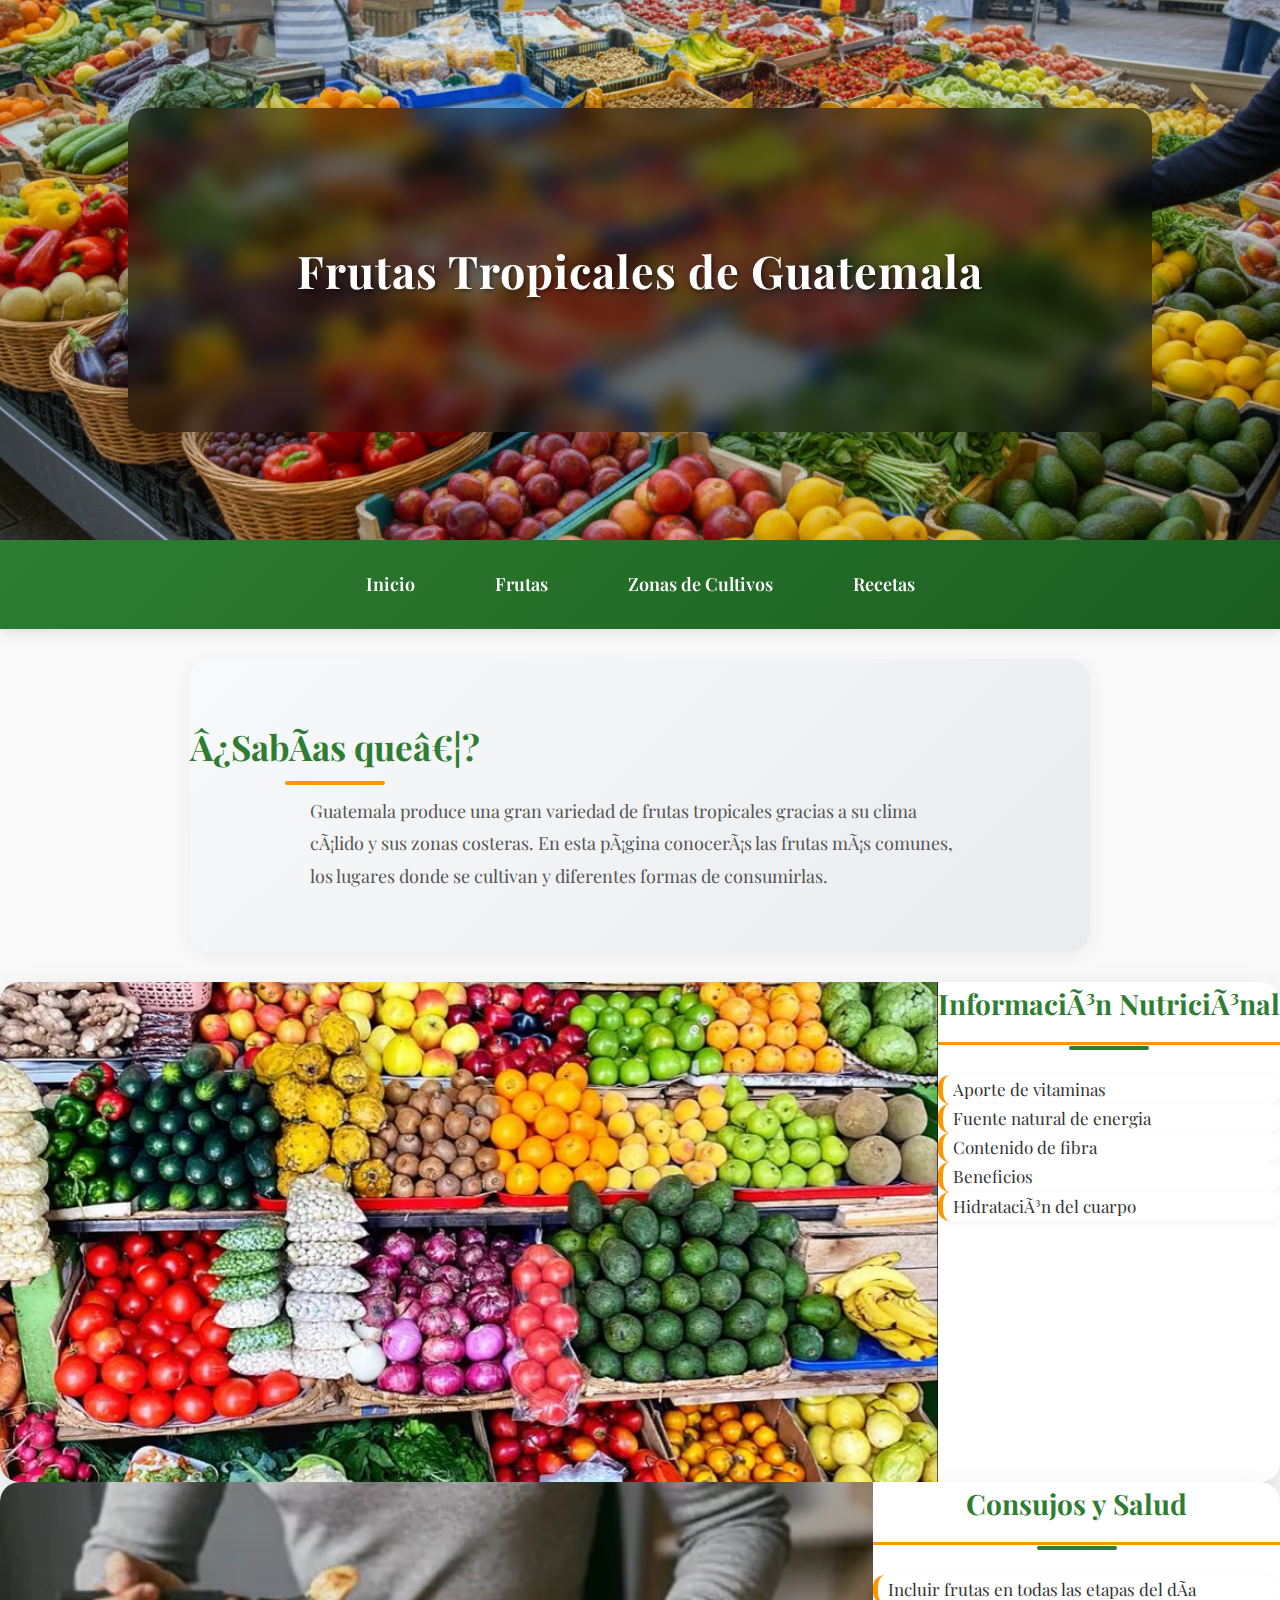
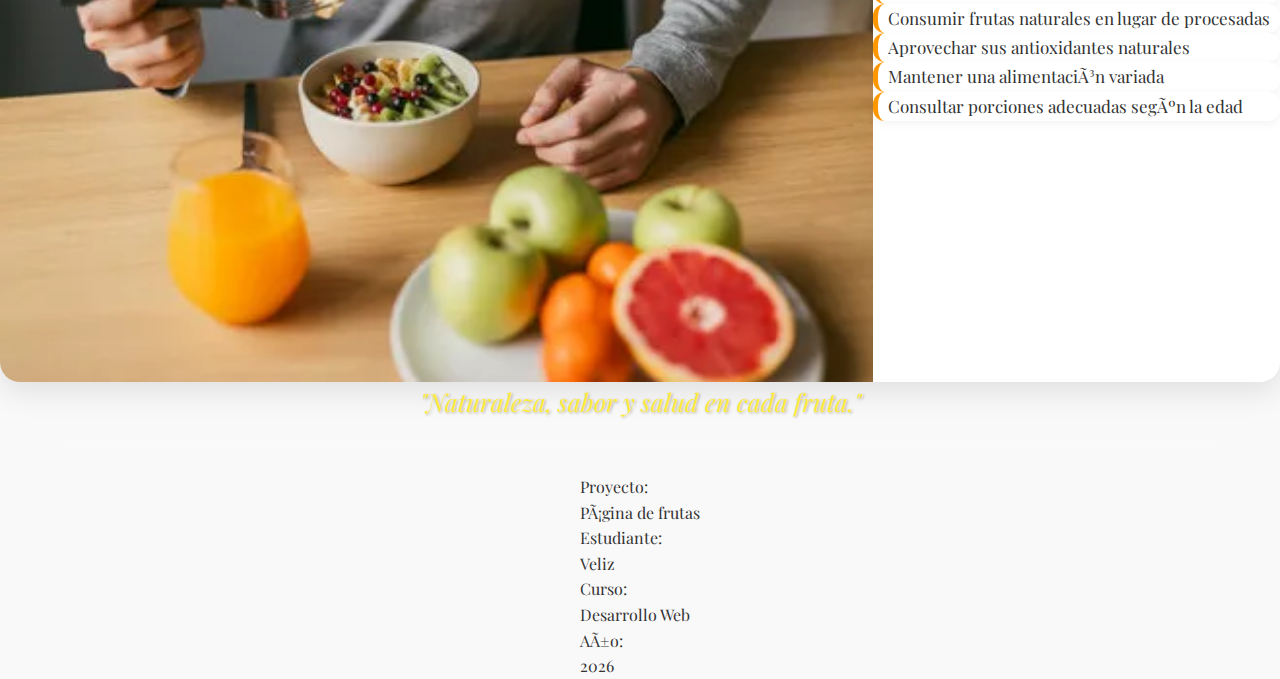
<file: index.html>
<!DOCTYPE html>
<html>
    <head>
        <meta charset="UFT-8">
        <meta name="viewport" content="width=device-width, initial-scale.0">
        <link rel="stylesheet" href="css/normalize.css">
        <link rel="preconnect" href="https://fonts.googleapis.com">
        <link rel="preconnect" href="https://fonts.gstatic.com" crossorigin>
        <link href="https://fonts.googleapis.com/css2?family=Playfair+Display:ital,wght@0,400..900;1,400..900&display=swap" rel="stylesheet">
        <title>Web Frutas</title>
        <link rel="stylesheet" href="css/style.css">
    </head>
    <body>
        <header>
            <img src="img/fondo.png" alt="Fondo presentación" class="fondo-header">
            <div class="nombre-titulo">
                <h1 class="nombre-sitio">Frutas Tropicales de Guatemala</h1>
            </div>
        </header>

        <div class="contenedor-navegacion">
            <nav class="navegacion-principal contenedor">
                <a class="enlace-menu" href="index.html">Inicio</a>
                <a class="enlace-menu" href="Frutas.html">Frutas</a>
                <a class="enlace-menu" href="ZonaCultivos.html">Zonas de Cultivos</a> 
                <a class="enlace-menu" href="Recetas.html">Recetas</a>
            </nav>
        </div>

        <div class="contenedor-contenido">
            <h2 class="text-center">¿Sabías que…?</h2>
            <p class="text-informacion">Guatemala produce una gran variedad de frutas tropicales gracias a su clima cálido y sus zonas costeras. En esta página conocerás las frutas más comunes, los lugares donde se cultivan y diferentes formas de consumirlas.</p>
        </div>

        <!-- bloques de información -->
        <div class"contenedor-guias">

            <!-- Primer Blque -->
            <div class="contenedor-primer-bloque">
                <img src="img/fondoInf1.png" alt="Fondo de primer bloque"class="img-inf-1">
                <div class"content-text-right">
                    <h3 class="titulo-inf-nutri">Información Nutriciónal</h3>
                    <ul class="lista-viñetas">

                        <li class="item-nutricional">Aporte de vitaminas</li>
                        <li class="item-nutricional">Fuente natural de energia</li>
                        <li class="item-nutricional">Contenido de fibra</li>
                        <li class="item-nutricional">Beneficios</li>
                        <li class="item-nutricional">Hidratación del cuarpo</li>
                    </ul>
                </div>
            </div>

            <!-- Segundo Bloque -->
            <div class="contenedor-primer-bloque">
                <img src="img/fondoInf2.png" alt="Fondo de segundo bloque"class="img-inf-2">
                <div class"content-text-right">
                    <h3 class="titulo-inf-nutri">Consujos y Salud</h3>
                    <ul class="lista-viñetas">

                        <li class="item-nutricional">Incluir frutas en todas las etapas del día</li>
                        <li class="item-nutricional">Consumir frutas naturales en lugar de procesadas</li>
                        <li class="item-nutricional">Aprovechar sus antioxidantes naturales</li>
                        <li class="item-nutricional">Mantener una alimentación variada</li>
                        <li class="item-nutricional">Consultar porciones adecuadas según la edad</li>
                    </ul>
                </div>
            </div>

        </div>

        <footer class="site-fotter">
            <div class="contenedor-footer">
                <p class="slogan">"Naturaleza, sabor y salud en cada fruta."</p>

                <dl class="lista-fotter">
                    <dt>Proyecto:</dt>
                    <dd>Página de frutas</dd>

                    <dt>Estudiante:</dt>
                    <dd>Veliz</dd>

                    <dt>Curso:</dt>
                    <dd>Desarrollo Web</dd>

                    <dt>Año:</dt>
                    <dd>2026</dd>
                </dl>
            </div>
        </footer>
    </body>
</html>
</file>
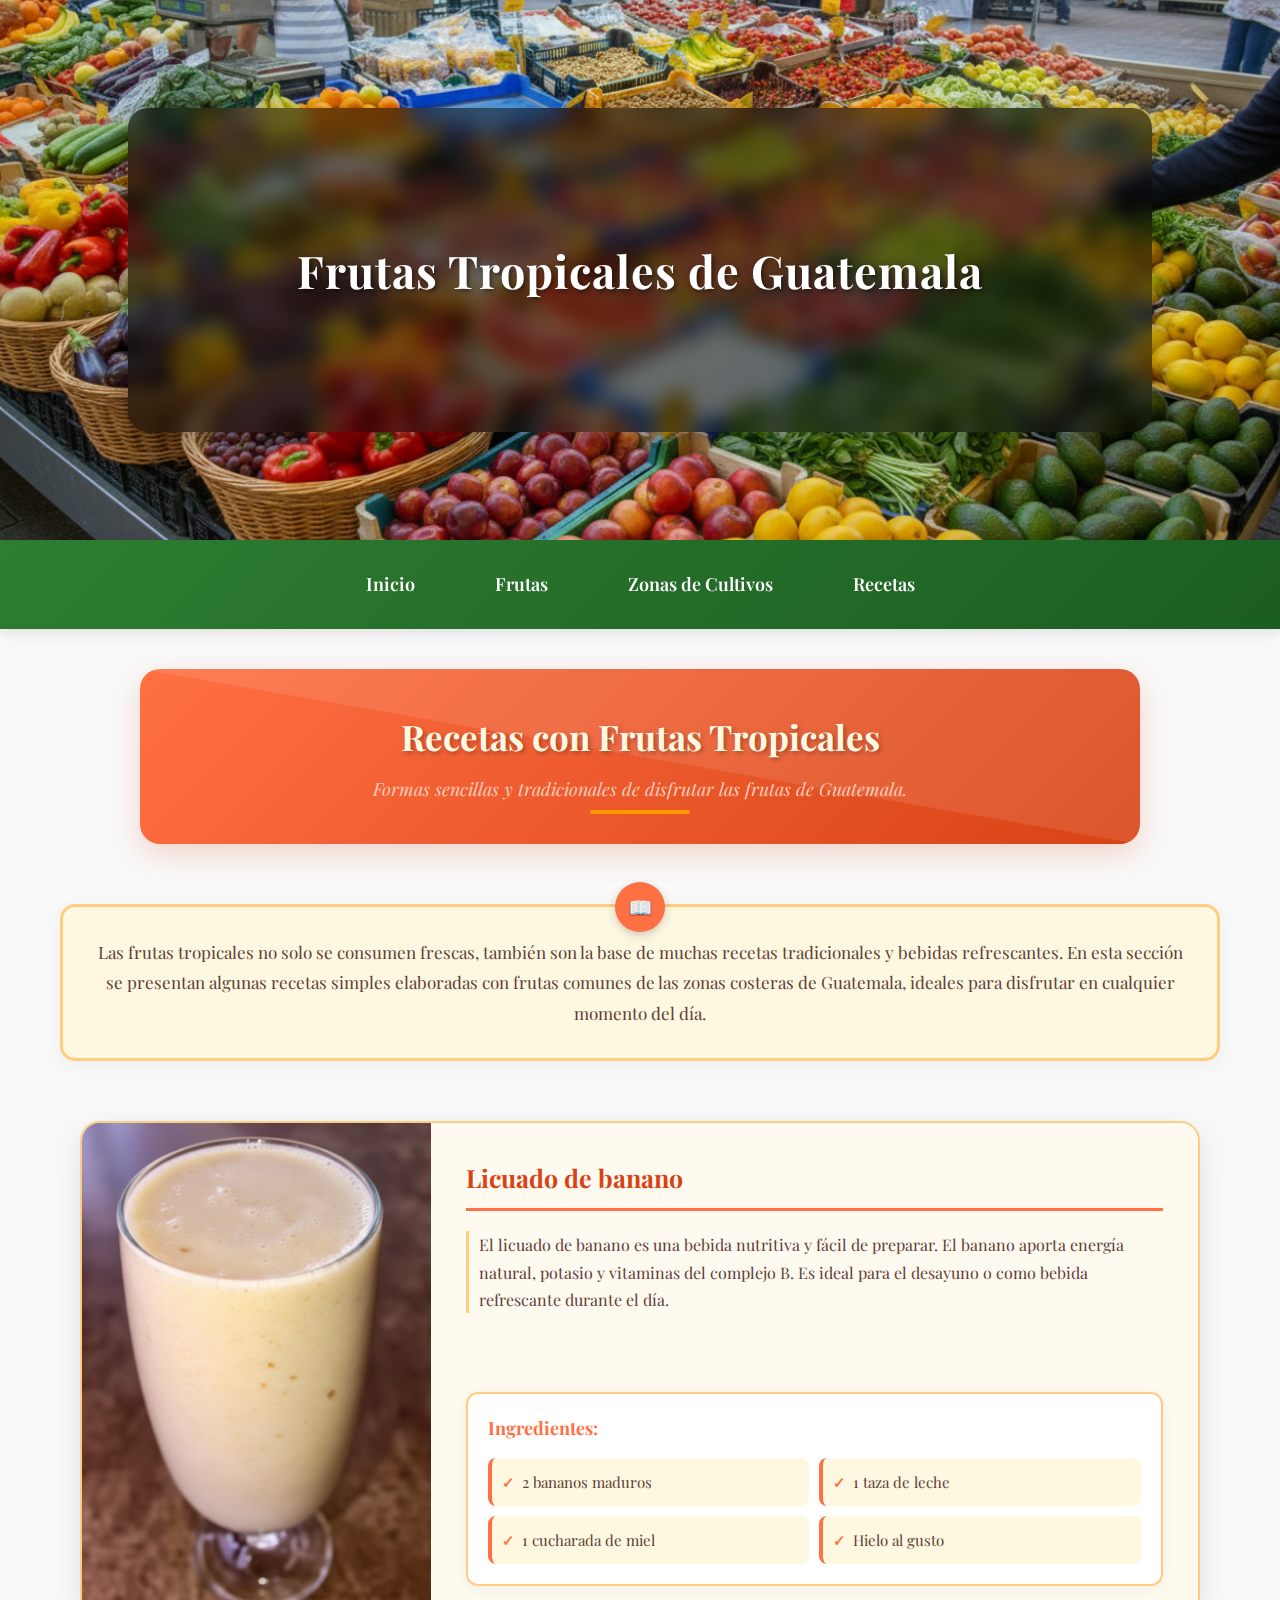
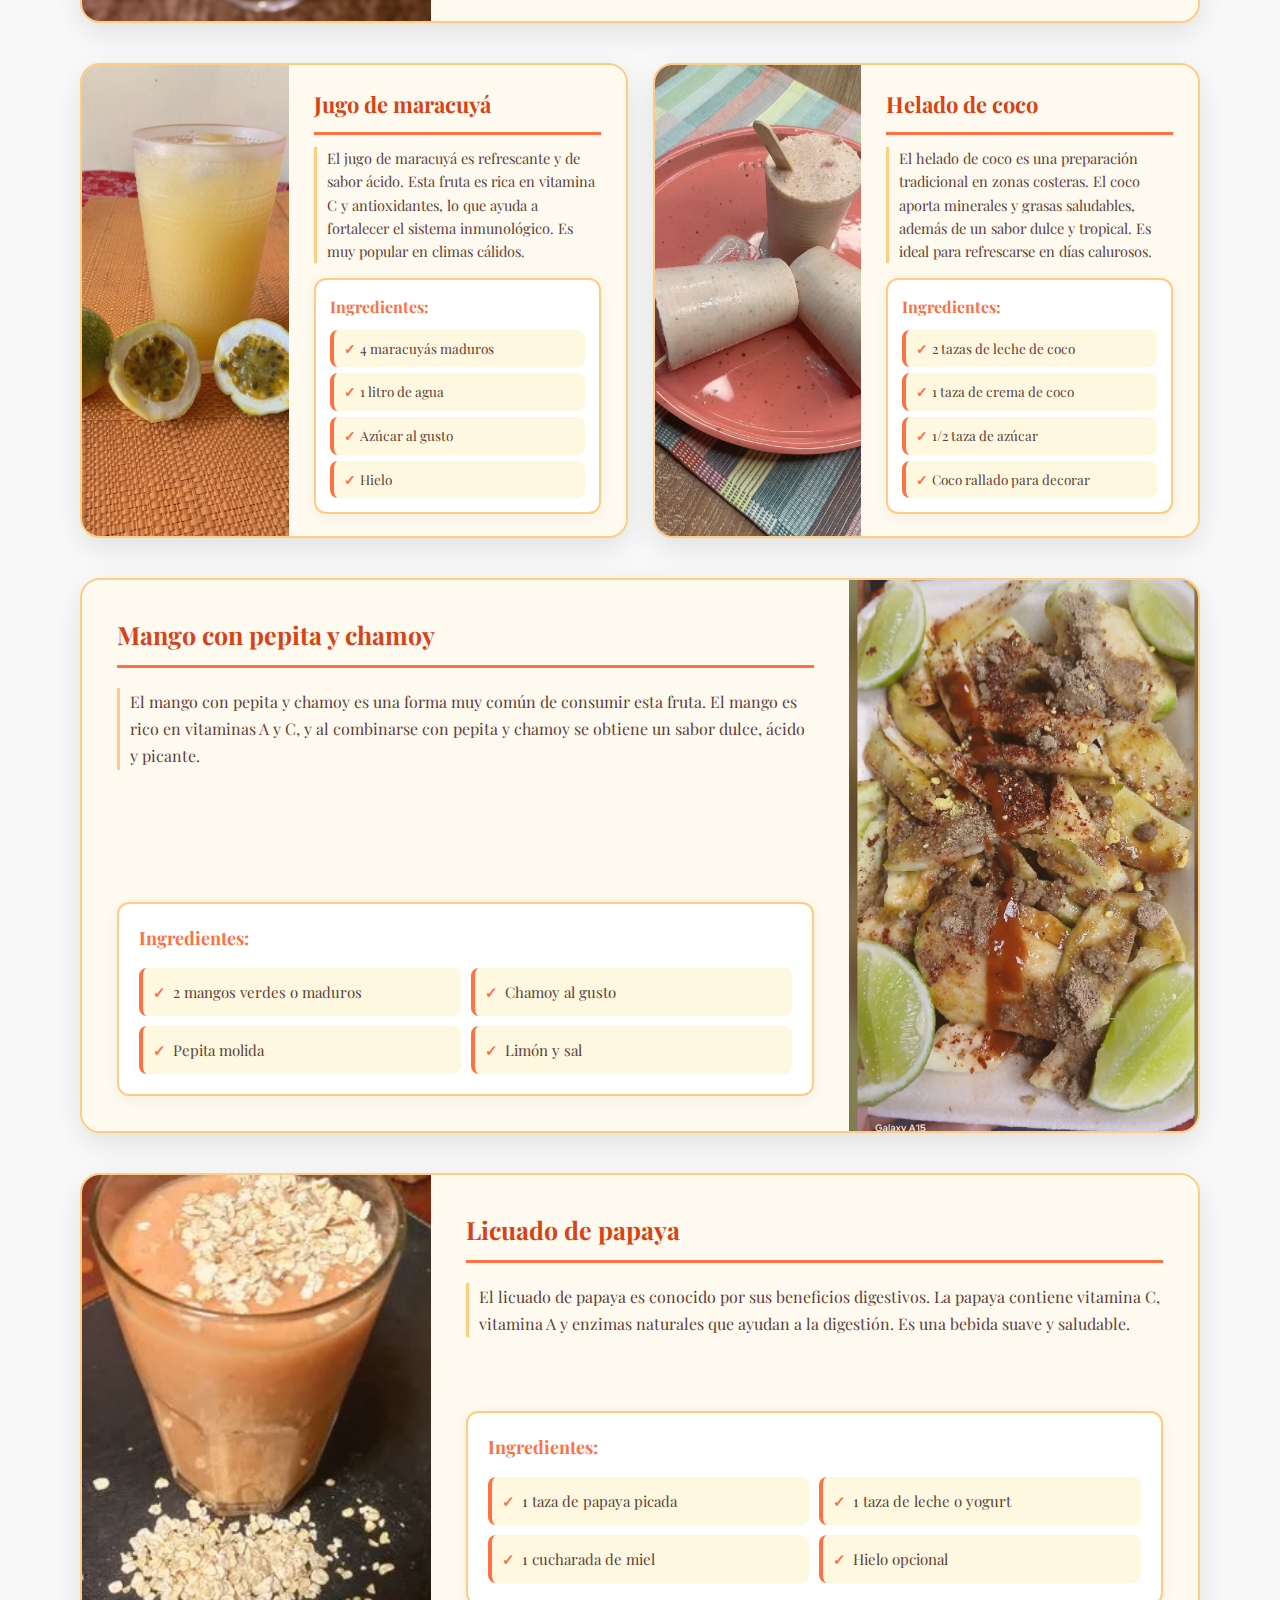
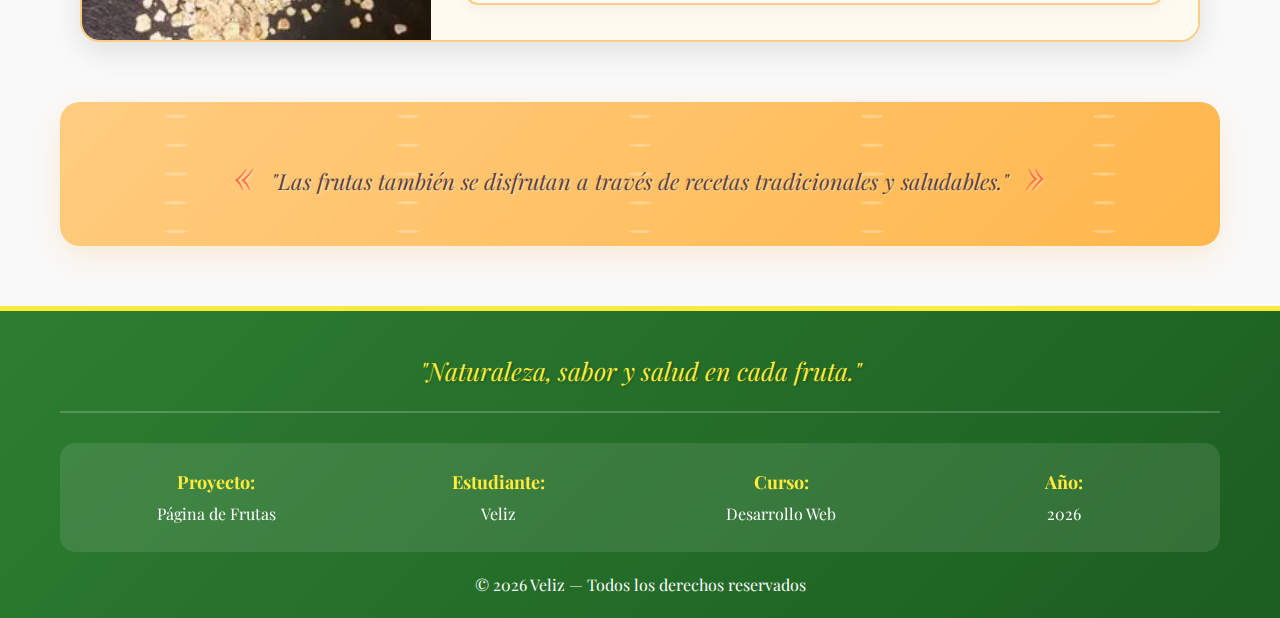
<file: frutas/Frutas.html>
<!DOCTYPE html>
<html lang="es">
<head>
    <meta charset="UTF-8">
    <meta name="viewport" content="width=device-width, initial-scale=1.0">
    <link rel="stylesheet" href="../css/normalize.css">
    <link rel="preconnect" href="https://fonts.googleapis.com">
    <link rel="preconnect" href="https://fonts.gstatic.com" crossorigin>
    <link href="https://fonts.googleapis.com/css2?family=Playfair+Display:ital,wght@0,400..900;1,400..900&display=swap" rel="stylesheet">
    <title>Frutas Tropicales - Recetas</title>
    <link rel="stylesheet" href="../css/style.css">
</head>
<body>
    <!-- Header -->
    <header>
        <img src="../img/fondo.png" alt="Fondo presentación frutas tropicales" class="fondo-header">
        <div class="nombre-titulo">
            <h1 class="nombre-sitio">Frutas Tropicales de Guatemala</h1>
        </div>
    </header>

    <!-- Overlay para menú móvil -->
    <div id="overlay-menu" class="overlay-menu" aria-hidden="true"></div>
    <!-- Navegación -->
    <div class="contenedor-navegacion">
        <button class="btn-menu" id="btn-menu" type="button" aria-label="Abrir menú de navegación">
            <span></span>
            <span></span>
            <span></span>
        </button>
        <nav class="navegacion-principal contenedor">
            <a class="enlace-menu" href="../index.html">Inicio</a>
            <a class="enlace-menu" href="../frutas/Frutas.html">Frutas</a>
            <a class="enlace-menu" href="../zonas/ZonaCultivos.html">Zonas de Cultivos</a> 
            <a class="enlace-menu" href="Recetas.html">Recetas</a>
        </nav>
    </div>

    <!-- Contenido Principal -->
    <main class="contenedor">
        
        <!-- Encabezado Sección Recetas -->
        <section class="encabezado-recetas">
            <h2 class="titulo-seccion">Recetas con Frutas Tropicales</h2>
            <p class="subtitulo-seccion">Formas sencillas y tradicionales de disfrutar las frutas de Guatemala.</p>
        </section>

        <!-- Contenido introductorio -->
        <section class="intro-recetas">
            <p>Las frutas tropicales no solo se consumen frescas, también son la base de muchas recetas tradicionales y bebidas refrescantes. En esta sección se presentan algunas recetas simples elaboradas con frutas comunes de las zonas costeras de Guatemala, ideales para disfrutar en cualquier momento del día.</p>
        </section>

        <!-- Lista de Recetas -->
        <section class="lista-recetas">
            
            <!-- Receta 1: Licuado de banano -->
            <article class="receta-item">
                <div class="receta-imagen">
                    <img src="../img/receta-banano.png" alt="Licuado de banano" class="img-receta">
                </div>
                <div class="receta-contenido">
                    <h3 class="receta-titulo">Licuado de banano</h3>
                    <div class="receta-descripcion">
                        <p>El licuado de banano es una bebida nutritiva y fácil de preparar. El banano aporta energía natural, potasio y vitaminas del complejo B. Es ideal para el desayuno o como bebida refrescante durante el día.</p>
                    </div>
                    <div class="receta-ingredientes">
                        <h4>Ingredientes:</h4>
                        <ul>
                            <li>2 bananos maduros</li>
                            <li>1 taza de leche</li>
                            <li>1 cucharada de miel</li>
                            <li>Hielo al gusto</li>
                        </ul>
                    </div>
                </div>
            </article>

            <!-- Mosaico: Receta 2 (izquierda) y Receta 3 (derecha) -->
            <div class="recetas-mosaico">
                <!-- Receta 2: Jugo de maracuyá -->
                <article class="receta-item receta-mosaico-item">
                    <div class="receta-imagen">
                        <img src="../img/receta-maracuya.png" alt="Jugo de maracuyá" class="img-receta">
                    </div>
                    <div class="receta-contenido">
                        <h3 class="receta-titulo">Jugo de maracuyá</h3>
                        <div class="receta-descripcion">
                            <p>El jugo de maracuyá es refrescante y de sabor ácido. Esta fruta es rica en vitamina C y antioxidantes, lo que ayuda a fortalecer el sistema inmunológico. Es muy popular en climas cálidos.</p>
                        </div>
                        <div class="receta-ingredientes">
                            <h4>Ingredientes:</h4>
                            <ul>
                                <li>4 maracuyás maduros</li>
                                <li>1 litro de agua</li>
                                <li>Azúcar al gusto</li>
                                <li>Hielo</li>
                            </ul>
                        </div>
                    </div>
                </article>
                <!-- Receta 3: Helado de coco -->
                <article class="receta-item receta-mosaico-item">
                    <div class="receta-imagen">
                        <img src="../img/receta-coco.png" alt="Helado de coco" class="img-receta">
                    </div>
                    <div class="receta-contenido">
                        <h3 class="receta-titulo">Helado de coco</h3>
                        <div class="receta-descripcion">
                            <p>El helado de coco es una preparación tradicional en zonas costeras. El coco aporta minerales y grasas saludables, además de un sabor dulce y tropical. Es ideal para refrescarse en días calurosos.</p>
                        </div>
                        <div class="receta-ingredientes">
                            <h4>Ingredientes:</h4>
                            <ul>
                                <li>2 tazas de leche de coco</li>
                                <li>1 taza de crema de coco</li>
                                <li>1/2 taza de azúcar</li>
                                <li>Coco rallado para decorar</li>
                            </ul>
                        </div>
                    </div>
                </article>
            </div>

            <!-- Receta 4: Mango con pepita y chamoy - imagen a la derecha -->
            <article class="receta-item receta-imagen-derecha">
                <div class="receta-imagen">
                    <img src="../img/receta-mango.png" alt="Mango con pepita y chamoy" class="img-receta">
                </div>
                <div class="receta-contenido">
                    <h3 class="receta-titulo">Mango con pepita y chamoy</h3>
                    <div class="receta-descripcion">
                        <p>El mango con pepita y chamoy es una forma muy común de consumir esta fruta. El mango es rico en vitaminas A y C, y al combinarse con pepita y chamoy se obtiene un sabor dulce, ácido y picante.</p>
                    </div>
                    <div class="receta-ingredientes">
                        <h4>Ingredientes:</h4>
                        <ul>
                            <li>2 mangos verdes o maduros</li>
                            <li>Chamoy al gusto</li>
                            <li>Pepita molida</li>
                            <li>Limón y sal</li>
                        </ul>
                    </div>
                </div>
            </article>

            <!-- Receta 5: Licuado de papaya -->
            <article class="receta-item">
                <div class="receta-imagen">
                    <img src="../img/receta-papaya.png" alt="Licuado de papaya" class="img-receta">
                </div>
                <div class="receta-contenido">
                    <h3 class="receta-titulo">Licuado de papaya</h3>
                    <div class="receta-descripcion">
                        <p>El licuado de papaya es conocido por sus beneficios digestivos. La papaya contiene vitamina C, vitamina A y enzimas naturales que ayudan a la digestión. Es una bebida suave y saludable.</p>
                    </div>
                    <div class="receta-ingredientes">
                        <h4>Ingredientes:</h4>
                        <ul>
                            <li>1 taza de papaya picada</li>
                            <li>1 taza de leche o yogurt</li>
                            <li>1 cucharada de miel</li>
                            <li>Hielo opcional</li>
                        </ul>
                    </div>
                </div>
            </article>

        </section>

        <!-- Frase final -->
        <section class="frase-recetas">
            <blockquote>
                "Las frutas también se disfrutan a través de recetas tradicionales y saludables."
            </blockquote>
        </section>

    </main>

    <!-- Footer -->
    <footer class="site-footer">
        <div class="contenedor-footer">
            <p class="slogan">"Naturaleza, sabor y salud en cada fruta."</p>
            
            <dl class="lista-footer">
                <dt>Proyecto:</dt>
                <dd>Página de Frutas</dd>
                
                <dt>Estudiante:</dt>
                <dd>Veliz</dd>
                
                <dt>Curso:</dt>
                <dd>Desarrollo Web</dd>
                
                <dt>Año:</dt>
                <dd>2026</dd>
            </dl>
            
            <p class="copyright">© 2026 Veliz — Todos los derechos reservados</p>
        </div>
    </footer>

    <script src="../js/navigation.js"></script>
</body>
</html>
</file>
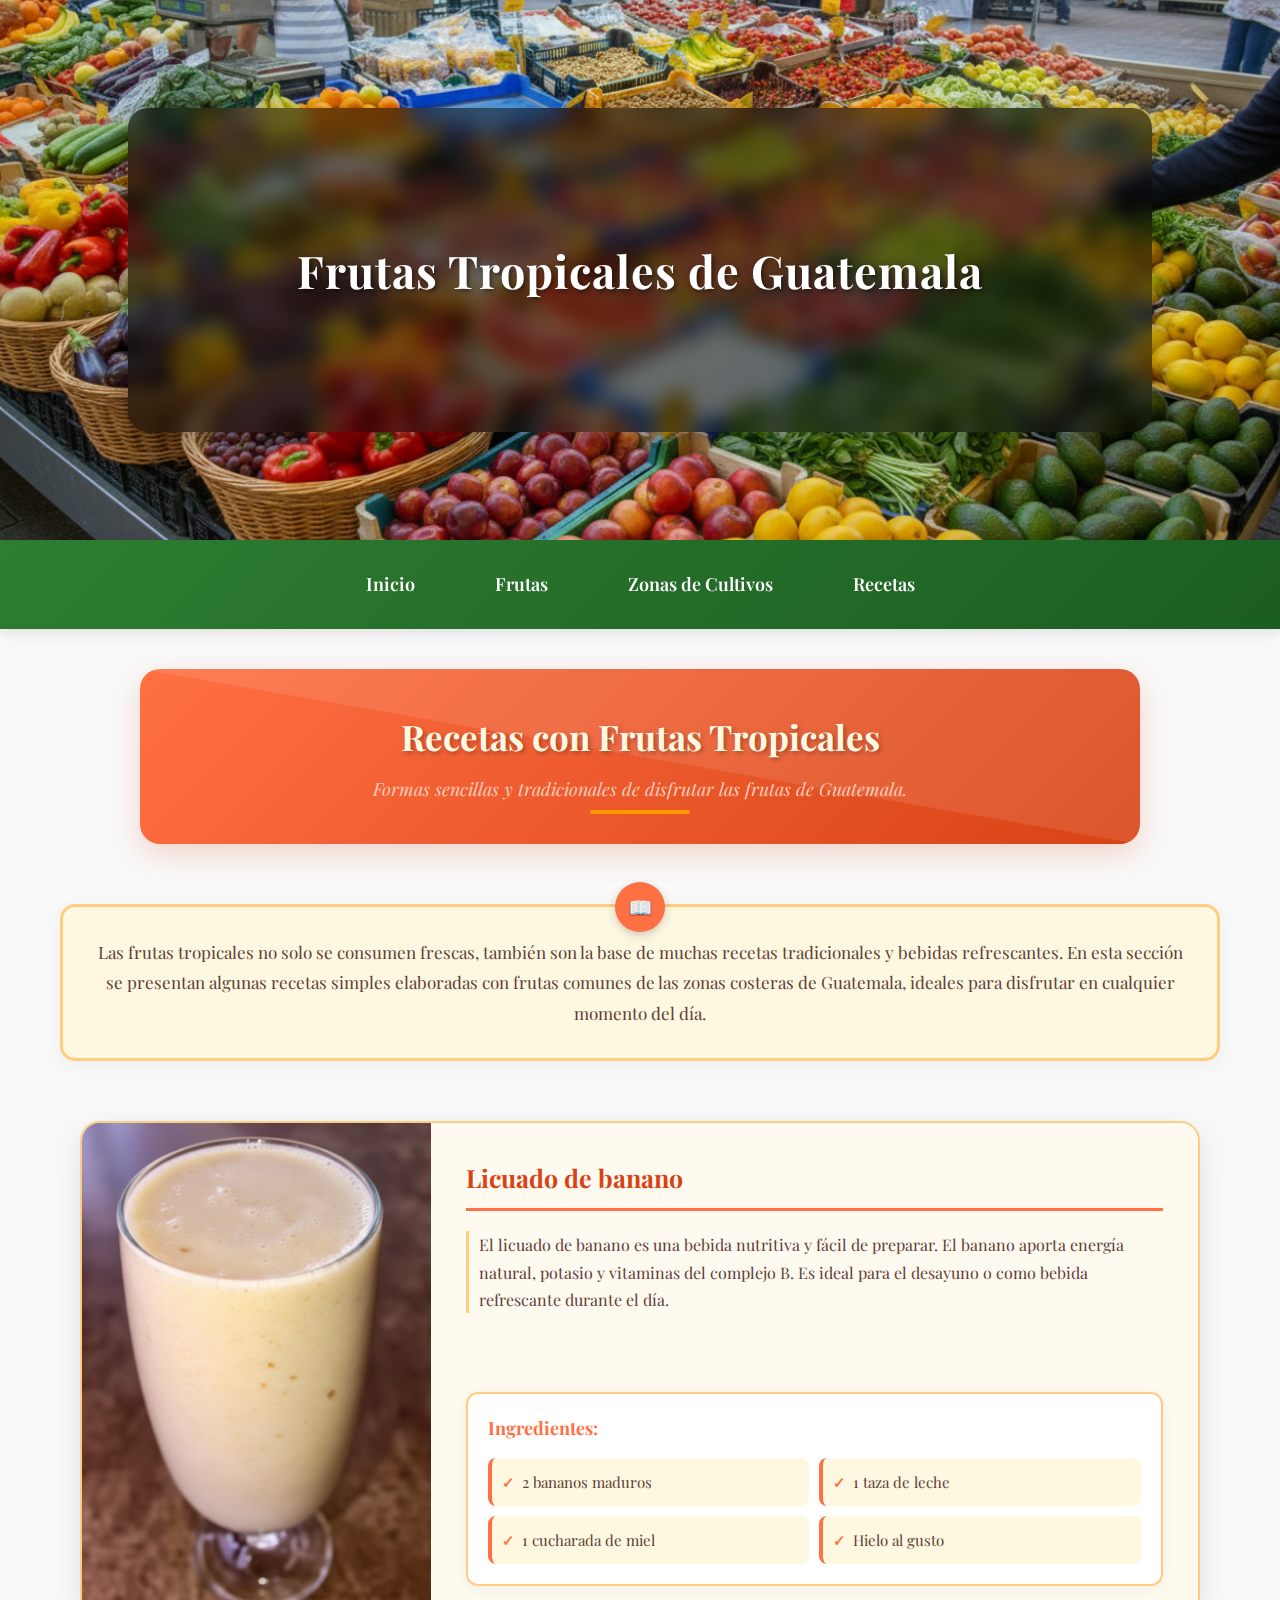
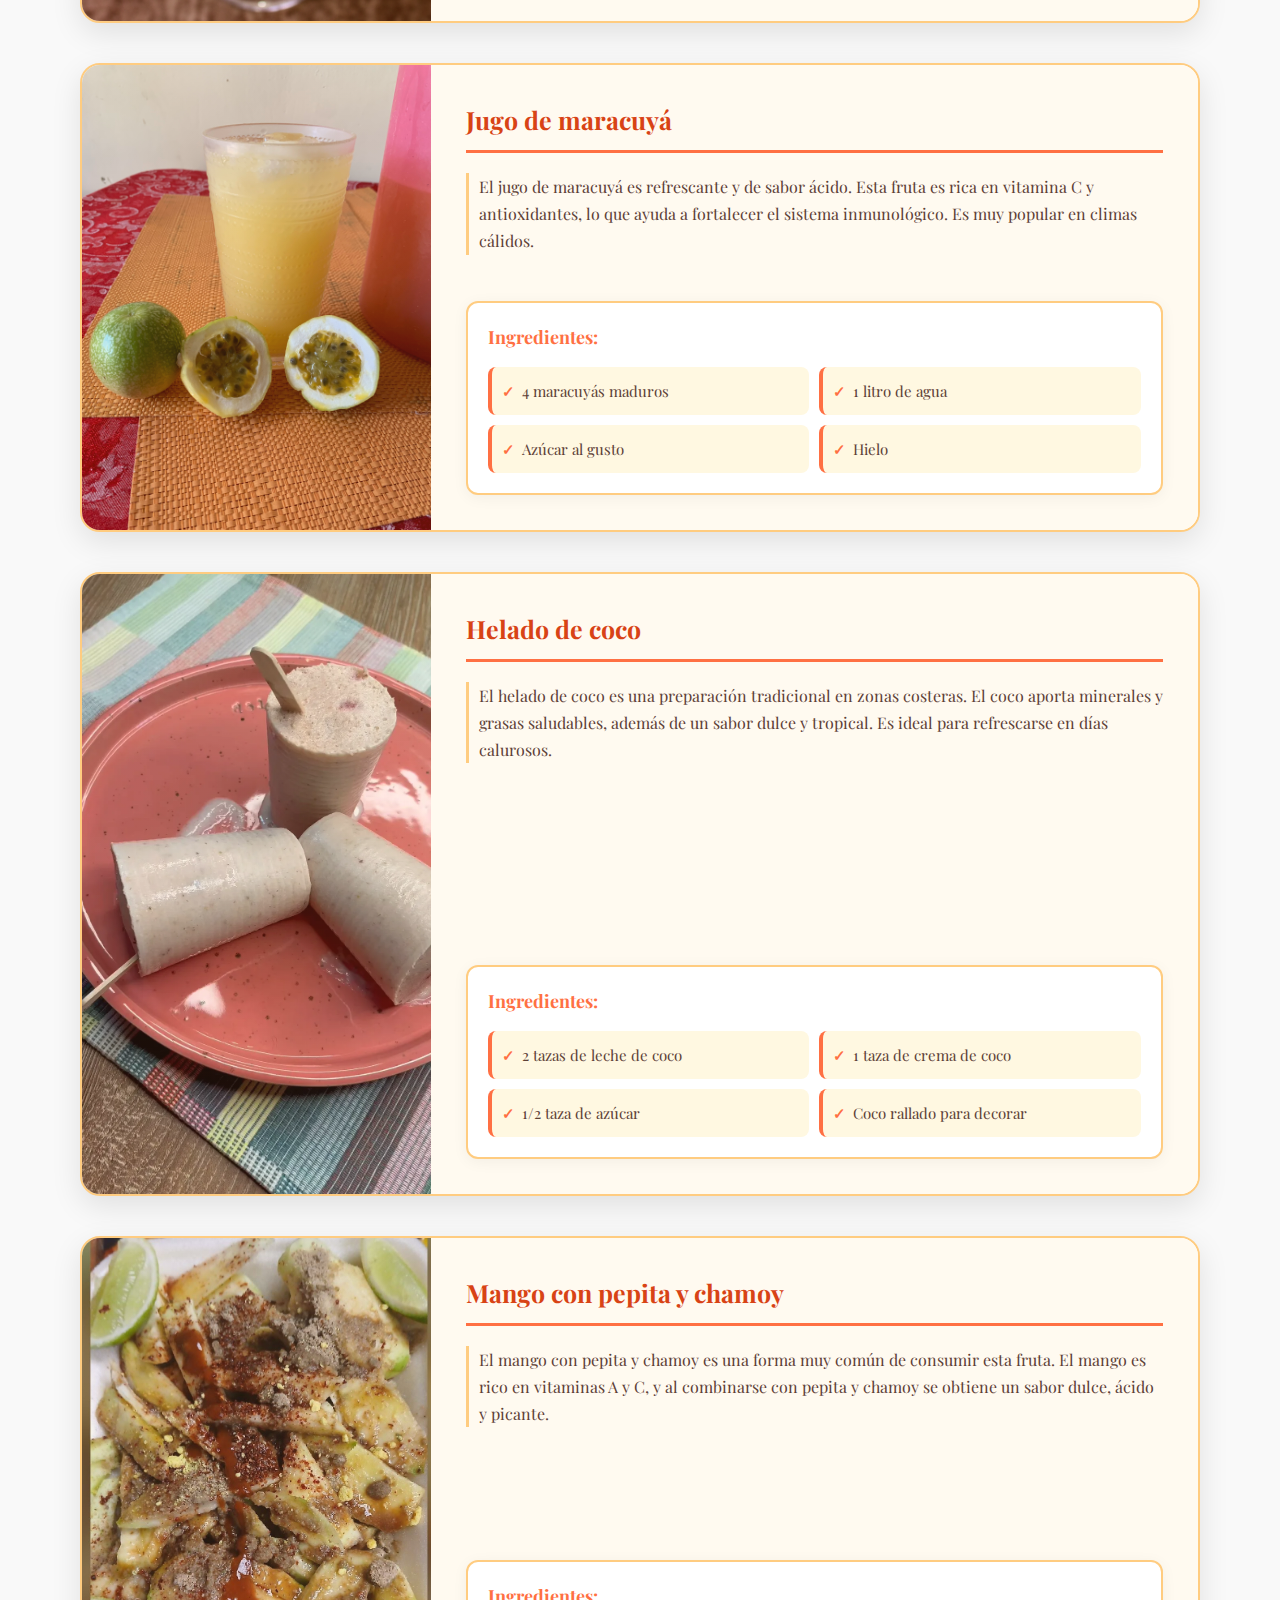
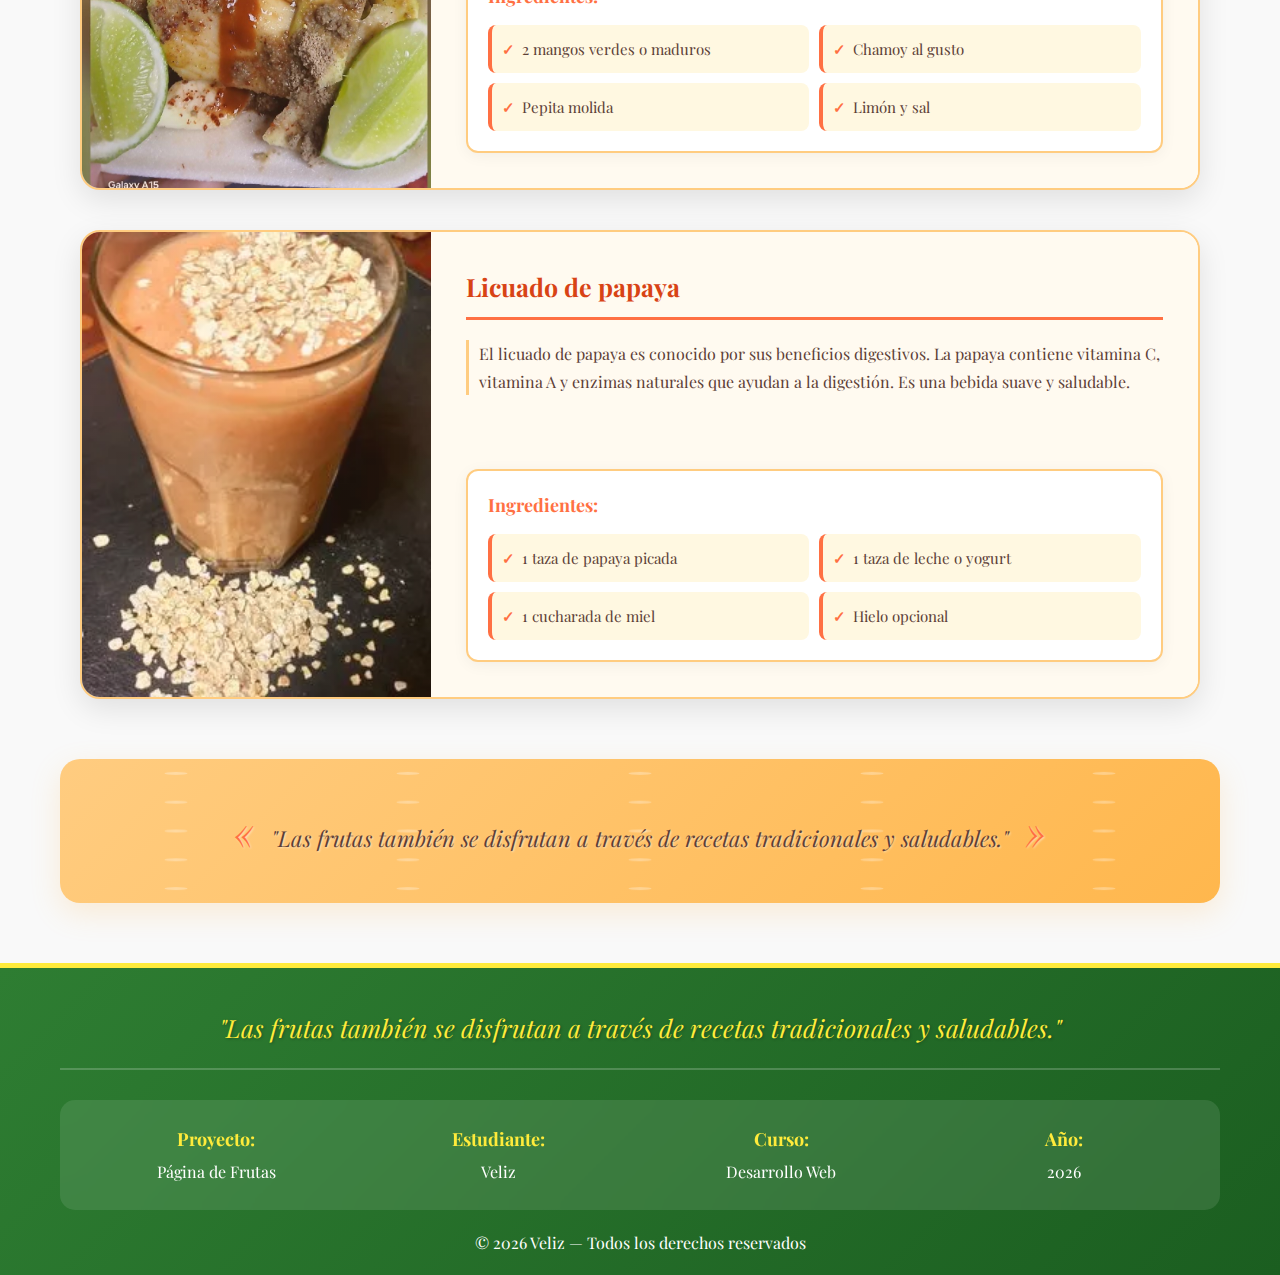
<file: recetas/Recetas.html>
<!DOCTYPE html>
<html>
<head>
    <meta charset="UTF-8">
    <meta name="viewport" content="width=device-width, initial-scale=1.0">
    <link rel="stylesheet" href="../css/normalize.css">
    <link rel="preconnect" href="https://fonts.googleapis.com">
    <link rel="preconnect" href="https://fonts.gstatic.com" crossorigin>
    <link href="https://fonts.googleapis.com/css2?family=Playfair+Display:ital,wght@0,400..900;1,400..900&display=swap" rel="stylesheet">
    <title>Frutas Tropicales - Recetas</title>
    <link rel="stylesheet" href="../css/style.css">
</head>
<body>
    <!-- Header -->
    <header>
        <img src="../img/fondo.png" alt="Fondo presentación frutas tropicales" class="fondo-header">
        <div class="nombre-titulo">
            <h1 class="nombre-sitio">Frutas Tropicales de Guatemala</h1>
        </div>
    </header>

    <!-- Navegación -->
    <div class="contenedor-navegacion">
        <nav class="navegacion-principal contenedor">
            <a class="enlace-menu" href="../index.html">Inicio</a>
            <a class="enlace-menu" href="../frutas/Frutas.html">Frutas</a>
            <a class="enlace-menu" href="../zonas/ZonaCultivos.html">Zonas de Cultivos</a> 
            <a class="enlace-menu" href="Recetas.html">Recetas</a>
        </nav>
    </div>

    <!-- Contenido Principal -->
    <main class="contenedor">
        
        <!-- Encabezado Sección Recetas -->
        <section class="encabezado-recetas">
            <h2 class="titulo-seccion">Recetas con Frutas Tropicales</h2>
            <p class="subtitulo-seccion">Formas sencillas y tradicionales de disfrutar las frutas de Guatemala.</p>
        </section>

        <!-- Contenido introductorio -->
        <section class="intro-recetas">
            <p>Las frutas tropicales no solo se consumen frescas, también son la base de muchas recetas tradicionales y bebidas refrescantes. En esta sección se presentan algunas recetas simples elaboradas con frutas comunes de las zonas costeras de Guatemala, ideales para disfrutar en cualquier momento del día.</p>
        </section>

        <!-- Lista de Recetas -->
        <section class="lista-recetas">
            
            <!-- Receta 1: Licuado de banano -->
            <article class="receta-item">
                <div class="receta-imagen">
                    <img src="../img/receta-banano.png" alt="Licuado de banano" class="img-receta">
                </div>
                <div class="receta-contenido">
                    <h3 class="receta-titulo">Licuado de banano</h3>
                    <div class="receta-descripcion">
                        <p>El licuado de banano es una bebida nutritiva y fácil de preparar. El banano aporta energía natural, potasio y vitaminas del complejo B. Es ideal para el desayuno o como bebida refrescante durante el día.</p>
                    </div>
                    <div class="receta-ingredientes">
                        <h4>Ingredientes:</h4>
                        <ul>
                            <li>2 bananos maduros</li>
                            <li>1 taza de leche</li>
                            <li>1 cucharada de miel</li>
                            <li>Hielo al gusto</li>
                        </ul>
                    </div>
                </div>
            </article>

            <!-- Receta 2: Jugo de maracuyá -->
            <article class="receta-item">
                <div class="receta-imagen">
                    <img src="../img/receta-maracuya.png" alt="Jugo de maracuyá" class="img-receta">
                </div>
                <div class="receta-contenido">
                    <h3 class="receta-titulo">Jugo de maracuyá</h3>
                    <div class="receta-descripcion">
                        <p>El jugo de maracuyá es refrescante y de sabor ácido. Esta fruta es rica en vitamina C y antioxidantes, lo que ayuda a fortalecer el sistema inmunológico. Es muy popular en climas cálidos.</p>
                    </div>
                    <div class="receta-ingredientes">
                        <h4>Ingredientes:</h4>
                        <ul>
                            <li>4 maracuyás maduros</li>
                            <li>1 litro de agua</li>
                            <li>Azúcar al gusto</li>
                            <li>Hielo</li>
                        </ul>
                    </div>
                </div>
            </article>

            <!-- Receta 3: Helado de coco -->
            <article class="receta-item">
                <div class="receta-imagen">
                    <img src="../img/receta-coco.png" alt="Helado de coco" class="img-receta">
                </div>
                <div class="receta-contenido">
                    <h3 class="receta-titulo">Helado de coco</h3>
                    <div class="receta-descripcion">
                        <p>El helado de coco es una preparación tradicional en zonas costeras. El coco aporta minerales y grasas saludables, además de un sabor dulce y tropical. Es ideal para refrescarse en días calurosos.</p>
                    </div>
                    <div class="receta-ingredientes">
                        <h4>Ingredientes:</h4>
                        <ul>
                            <li>2 tazas de leche de coco</li>
                            <li>1 taza de crema de coco</li>
                            <li>1/2 taza de azúcar</li>
                            <li>Coco rallado para decorar</li>
                        </ul>
                    </div>
                </div>
            </article>

            <!-- Receta 4: Mango con pepita y chamoy -->
            <article class="receta-item">
                <div class="receta-imagen">
                    <img src="../img/receta-mango.png" alt="Mango con pepita y chamoy" class="img-receta">
                </div>
                <div class="receta-contenido">
                    <h3 class="receta-titulo">Mango con pepita y chamoy</h3>
                    <div class="receta-descripcion">
                        <p>El mango con pepita y chamoy es una forma muy común de consumir esta fruta. El mango es rico en vitaminas A y C, y al combinarse con pepita y chamoy se obtiene un sabor dulce, ácido y picante.</p>
                    </div>
                    <div class="receta-ingredientes">
                        <h4>Ingredientes:</h4>
                        <ul>
                            <li>2 mangos verdes o maduros</li>
                            <li>Chamoy al gusto</li>
                            <li>Pepita molida</li>
                            <li>Limón y sal</li>
                        </ul>
                    </div>
                </div>
            </article>

            <!-- Receta 5: Licuado de papaya -->
            <article class="receta-item">
                <div class="receta-imagen">
                    <img src="../img/receta-papaya.png" alt="Licuado de papaya" class="img-receta">
                </div>
                <div class="receta-contenido">
                    <h3 class="receta-titulo">Licuado de papaya</h3>
                    <div class="receta-descripcion">
                        <p>El licuado de papaya es conocido por sus beneficios digestivos. La papaya contiene vitamina C, vitamina A y enzimas naturales que ayudan a la digestión. Es una bebida suave y saludable.</p>
                    </div>
                    <div class="receta-ingredientes">
                        <h4>Ingredientes:</h4>
                        <ul>
                            <li>1 taza de papaya picada</li>
                            <li>1 taza de leche o yogurt</li>
                            <li>1 cucharada de miel</li>
                            <li>Hielo opcional</li>
                        </ul>
                    </div>
                </div>
            </article>

        </section>

        <!-- Frase final -->
        <section class="frase-recetas">
            <blockquote>
                "Las frutas también se disfrutan a través de recetas tradicionales y saludables."
            </blockquote>
        </section>

    </main>

    <!-- Footer -->
    <footer class="site-footer">
        <div class="contenedor-footer">
            <p class="slogan">"Las frutas también se disfrutan a través de recetas tradicionales y saludables."</p>
            
            <dl class="lista-footer">
                <dt>Proyecto:</dt>
                <dd>Página de Frutas</dd>
                
                <dt>Estudiante:</dt>
                <dd>Veliz</dd>
                
                <dt>Curso:</dt>
                <dd>Desarrollo Web</dd>
                
                <dt>Año:</dt>
                <dd>2026</dd>
            </dl>
            
            <p class="copyright">© 2026 Veliz — Todos los derechos reservados</p>
        </div>
    </footer>

</body>
</html>
</file>
<file: css/style.css>
/*index.html*/
* {
    margin: 0;
    padding: 0;
    box-sizing: border-box;
}

html {
    font-size: 62.5%; /* 1rem = 10px */
    scroll-behavior: smooth;
}

body {
    font-family: 'Playfair Display', serif;
    font-size: 1.6rem;
    line-height: 1.6;
    color: #333;
    background-color: #f9f9f9;
}

.contenedor {
    width: 95%;
    max-width: 1200px;
    margin: 0 auto;
    padding: 0 2rem;
}

.text-center {
    text-align: center;
}


/*encabezado de header*/

header {
    position: relative;
    width: 100%;
    height: 60vh;
    min-height: 400px;
    max-height: 600px;
    overflow: hidden;
}

.fondo-header {
    width: 100%;
    height: 100%;
    object-fit: cover;
    object-position: center;
    display: block;
}

.nombre-titulo {
    position: absolute;
    top: 0;
    left: 0;
    width: 100%;
    height: 100%;
    display: flex;
    align-items: center;
    justify-content: center;
}

.nombre-titulo::before {
    content: '';
    position: absolute;
    top: 50%;
    left: 50%;
    transform: translate(-50%, -50%);
    width: 80%;
    height: 60%;
    background: rgba(0, 0, 0, 0.5);
    backdrop-filter: blur(10px);
    border-radius: 20px;
    box-shadow: 0 10px 30px rgba(0, 0, 0, 0.3);
    z-index: 1;
}

.nombre-sitio {
    position: relative;
    z-index: 2;
    color: white;
    font-size: 4.5rem;
    text-align: center;
    padding: 3rem;
    text-shadow: 2px 2px 4px rgba(0, 0, 0, 0.5);
    max-width: 800px;
    font-weight: 700;
    letter-spacing: 1px;
}


/* Navegación */

.contenedor-navegacion {
    background: linear-gradient(135deg, #2E7D32 0%, #1B5E20 100%);
    padding: 1rem 0;
    box-shadow: 0 4px 12px rgba(0, 0, 0, 0.1);
    position: sticky;
    top: 0;
    z-index: 1000;
}

/* Botón hamburguesa - oculto en desktop */
.btn-menu {
    display: none;
    background: none;
    border: none;
    cursor: pointer;
    padding: 1rem;
    z-index: 1001;
    position: relative;
}

.btn-menu span {
    display: block;
    width: 28px;
    height: 3px;
    background: white;
    margin: 6px 0;
    border-radius: 2px;
    transition: all 0.3s ease;
}

.btn-menu.menu-abierto span:nth-child(1) {
    transform: rotate(45deg) translate(6px, 6px);
}

.btn-menu.menu-abierto span:nth-child(2) {
    opacity: 0;
}

.btn-menu.menu-abierto span:nth-child(3) {
    transform: rotate(-45deg) translate(6px, -6px);
}

/* Overlay oculto en desktop */
.overlay-menu {
    display: none;
}

.navegacion-principal {
    display: flex;
    justify-content: center;
    gap: 4rem;
    padding: 1rem 0;
}

.enlace-menu {
    color: white;
    text-decoration: none;
    font-size: 1.8rem;
    font-weight: 600;
    padding: 1rem 2rem;
    border-radius: 10px;
    transition: all 0.3s ease;
    position: relative;
}

.enlace-menu:hover {
    background-color: rgba(255, 255, 255, 0.1);
    transform: translateY(-2px);
}

.enlace-menu::after {
    content: '';
    position: absolute;
    bottom: -5px;
    left: 50%;
    transform: translateX(-50%);
    width: 0;
    height: 3px;
    background: #FFEB3B;
    transition: width 0.3s ease;
}

.enlace-menu:hover::after {
    width: 70%;
}


/* Contenido principal */

.contenedor-contenido {
    padding: 6rem 0;
    background: linear-gradient(135deg, #f8f9fa 0%, #e9ecef 100%);
    margin: 3rem auto;
    border-radius: 20px;
    box-shadow: 0 5px 20px rgba(0, 0, 0, 0.05);
    max-width: 900px;
}

.contenedor-contenido h2 {
    font-size: 3.5rem;
    color: #2E7D32;
    margin-bottom: 2rem;
    position: relative;
    display: inline-block;
}

.contenedor-contenido h2::after {
    content: '';
    position: absolute;
    bottom: -10px;
    left: 50%;
    transform: translateX(-50%);
    width: 100px;
    height: 4px;
    background: #FF9800;
    border-radius: 2px;
}

.text-informacion {
    font-size: 1.8rem;
    line-height: 1.8;
    color: #555;
    max-width: 700px;
    margin: 0 auto;
    padding: 0 2rem;
}


/* Bloques de información*/

.contenedor-guias {
    display: grid;
    grid-template-columns: repeat(2, 1fr);
    gap: 4rem;
    margin: 6rem auto;
    max-width: 1400px;
    padding: 0 2rem;
}

/* BLOQUE INDIVIDUAL */
.contenedor-primer-bloque {
    background: white;
    border-radius: 20px;
    overflow: hidden;
    box-shadow: 0 10px 30px rgba(0, 0, 0, 0.1);
    transition: all 0.4s ease;
    display: flex;
    height: 500px; /* Altura fija para consistencia */
}

.contenedor-primer-bloque:hover {
    transform: translateY(-10px);
    box-shadow: 0 15px 40px rgba(0, 0, 0, 0.15);
}

/* IMAGEN A LA IZQUIERDA */
.contenedor-primer-bloque .img-inf-1,
.contenedor-primer-bloque .img-inf-2 {
    flex: 1;
    width: 50%;
    height: 100%;
    object-fit: cover;
    display: block;
    transition: transform 0.5s ease;
}

.contenedor-primer-bloque:hover .img-inf-1,
.contenedor-primer-bloque:hover .img-inf-2 {
    transform: scale(1.05);
}

/* CONTENIDO A LA DERECHA */
.contenedor-primer-bloque .content-text-right {
    flex: 1;
    width: 50%;
    min-width: 0;
    padding: 4rem 3rem;
    display: flex;
    flex-direction: column;
    justify-content: flex-start;
    background: linear-gradient(135deg, #f8f9fa 0%, #e9ecef 100%);
    overflow-y: auto;
    overflow-x: hidden;
}

/* TÍTULO DEL BLOQUE */
.titulo-inf-nutri {
    font-size: 2.8rem;
    color: #2E7D32;
    margin-bottom: 3rem;
    padding-bottom: 1.5rem;
    border-bottom: 3px solid #FF9800;
    text-align: center;
    position: relative;
    flex-shrink: 0;
}

.titulo-inf-nutri::after {
    content: '';
    position: absolute;
    bottom: -8px;
    left: 50%;
    transform: translateX(-50%);
    width: 80px;
    height: 4px;
    background: #2E7D32;
    border-radius: 2px;
}

/* LISTA DE VIÑETAS */
.lista-viñetas {
    list-style: none;
    padding: 0;
    margin: 0;
    display: flex;
    flex-direction: column;
    gap: 1rem;
    min-height: 0;
    overflow: visible;
}

.item-nutricional {
    background: white;
    padding: 0.1rem 1rem;
    margin-bottom: 0;
    border-radius: 12px;
    border-left: 5px solid #FF9800;
    box-shadow: 0 3px 10px rgba(0, 0, 0, 0.05);
    transition: all 0.3s ease;
    font-size: 1.7rem;
    color: #333;
    position: relative;
    overflow: hidden;
}

.item-nutricional::before {
    content: '';
    position: absolute;
    top: 0;
    left: 0;
    width: 5px;
    height: 100%;
    background: #2E7D32;
    transform: scaleY(0);
    transition: transform 0.3s ease;
}

.item-nutricional:hover {
    transform: translateX(10px);
    box-shadow: 0 5px 15px rgba(46, 125, 50, 0.15);
}

.item-nutricional:hover::before {
    transform: scaleY(1);
}

.item-nutricional:last-child {
    margin-bottom: 0;
}

/* ÍCONOS PARA LOS ITEMS (opcional) */
.item-nutricional::after {
    content: '✓';
    position: absolute;
    right: 2rem;
    top: 50%;
    transform: translateY(-50%);
    color: #2E7D32;
    font-weight: bold;
    opacity: 0;
    transition: opacity 0.3s ease;
}

.item-nutricional:hover::after {
    opacity: 1;
}

/* Footer */

/*FOOTER HORIZONTAL - SLOGAN ARRIBA */
.site-footer {
    background: linear-gradient(135deg, #2E7D32 0%, #1B5E20 100%);
    color: white;
    padding: 4rem 0 2rem 0;
    margin-top: 6rem;
    border-top: 5px solid #FFEB3B;
}

.contenedor-footer {
    display: flex;
    flex-direction: column;
    align-items: center;
    max-width: 1200px;
    margin: 0 auto;
    padding: 0 2rem;
}

/* SLOGAN ARRIBA (centrado) */
.slogan {
    width: 100%;
    text-align: center;
    font-size: 2.5rem;
    font-style: italic;
    color: #FFEB3B;
    text-shadow: 1px 1px 3px rgba(0, 0, 0, 0.3);
    margin-bottom: 3rem;
    padding-bottom: 2rem;
    border-bottom: 2px solid rgba(255, 255, 255, 0.2);
}

/* LISTA HORIZONTAL DE INFORMACIÓN - Grid para dt/dd en pares */
.lista-footer {
    width: 100%;
    display: grid;
    grid-template-columns: repeat(4, 1fr);
    gap: 0 3rem;
    background: rgba(255, 255, 255, 0.1);
    padding: 2.5rem 3rem;
    border-radius: 15px;
    backdrop-filter: blur(10px);
    margin-bottom: 2rem;
    justify-items: center;
    text-align: center;
}

.lista-footer dt {
    font-weight: bold;
    color: #FFEB3B;
    font-size: 1.8rem;
    margin-bottom: 0.5rem;
    grid-row: 1;
}

.lista-footer dd {
    margin: 0;
    font-size: 1.6rem;
    color: white;
    grid-row: 2;
}

.lista-footer dt:nth-of-type(1), .lista-footer dd:nth-of-type(1) { grid-column: 1; }
.lista-footer dt:nth-of-type(2), .lista-footer dd:nth-of-type(2) { grid-column: 2; }
.lista-footer dt:nth-of-type(3), .lista-footer dd:nth-of-type(3) { grid-column: 3; }
.lista-footer dt:nth-of-type(4), .lista-footer dd:nth-of-type(4) { grid-column: 4; }




/*ESTILOS PARA FRUTAS.HTML*/

/* ENCABEZADO ESPECÍFICO PARA FRUTAS */
.encabezado-frutas {
    text-align: center;
    margin: 4rem auto 6rem auto;
    padding: 3rem;
    background: linear-gradient(135deg, #ffeb3b 0%, #ff9800 100%);
    border-radius: 20px;
    max-width: 1000px;
    box-shadow: 0 10px 30px rgba(255, 152, 0, 0.2);
}

.titulo-seccion {
    font-size: 3.5rem;
    color: #2E7D32;
    margin-bottom: 1.5rem;
    text-shadow: 1px 1px 3px rgba(0, 0, 0, 0.1);
}

.texto-introductorio {
    font-size: 1.8rem;
    line-height: 1.6;
    color: #5d4037;
    max-width: 800px;
    margin: 0 auto;
}

/* CONTENEDOR DE FRUTAS - GRID DE 3 COLUMNAS */
.contenedor-guias.frutas {
    display: grid;
    grid-template-columns: repeat(3, 1fr);
    gap: 3rem;
    margin: 4rem auto 6rem auto;
    max-width: 1400px;
}

/* BLOQUE INDIVIDUAL DE FRUTA */
.bloque-fruta {
    background: white;
    border-radius: 20px;
    overflow: hidden;
    box-shadow: 0 8px 25px rgba(0, 0, 0, 0.1);
    transition: all 0.4s ease;
    display: flex;
    flex-direction: column;
    height: 100%;
}

.bloque-fruta:hover {
    transform: translateY(-10px);
    box-shadow: 0 15px 35px rgba(0, 0, 0, 0.15);
}

/* IMAGEN DE LA FRUTA */
.bloque-fruta .img-inf-1,
.bloque-fruta .img-inf-2 {
    width: 100%;
    height: 250px;
    object-fit: cover;
    display: block;
    transition: transform 0.5s ease;
}

.bloque-fruta:hover .img-inf-1,
.bloque-fruta:hover .img-inf-2 {
    transform: scale(1.05);
}

/* CONTENIDO DE LA FRUTA */
.bloque-fruta .content-text-right {
    flex: 1;
    padding: 2.5rem;
    display: flex;
    flex-direction: column;
}

.bloque-fruta .titulo-inf-nutri {
    font-size: 2.2rem;
    color: #e65100;
    margin-bottom: 1.5rem;
    padding-bottom: 1rem;
    border-bottom: 2px solid #ffb74d;
    text-align: center;
}

/* DESCRIPCIÓN DE LA FRUTA */
.descripcion-fruta {
    margin-bottom: 2rem;
    padding: 1.5rem;
    background: #fff8e1;
    border-radius: 10px;
    border-left: 4px solid #ff9800;
}

.descripcion-fruta p {
    margin: 0;
    line-height: 1.6;
    color: #5d4037;
    font-size: 1.5rem;
}

/* LISTA DE CARACTERÍSTICAS PARA FRUTAS */
.bloque-fruta .lista-viñetas {
    list-style: none;
    padding: 0;
    margin: 0;
    margin-top: auto;
}

.bloque-fruta .item-nutricional {
    background: #f5f5f5;
    padding: 1.2rem;
    margin-bottom: 0.8rem;
    border-radius: 8px;
    border-left: 3px solid #2E7D32;
    font-size: 1.4rem;
    color: #333;
    transition: all 0.3s ease;
}

.bloque-fruta .item-nutricional:hover {
    background: #e8f5e9;
    transform: translateX(5px);
}

.bloque-fruta .item-nutricional strong {
    color: #2E7D32;
    font-weight: 600;
}

.bloque-fruta .item-nutricional:last-child {
    margin-bottom: 0;
}

/* SECCIÓN INFORMATIVA FINAL PARA FRUTAS */
.contenido-general {
    background: linear-gradient(135deg, #e8f5e9 0%, #c8e6c9 100%);
    padding: 4rem;
    border-radius: 20px;
    margin-top: 4rem;
    box-shadow: 0 5px 20px rgba(46, 125, 50, 0.1);
}

.subtitulo-seccion {
    text-align: center;
    font-size: 2.8rem;
    color: #2E7D32;
    margin-bottom: 3rem;
    position: relative;
}

.subtitulo-seccion::after {
    content: '';
    position: absolute;
    bottom: -10px;
    left: 50%;
    transform: translateX(-50%);
    width: 100px;
    height: 4px;
    background: #ff9800;
    border-radius: 2px;
}

.info-general {
    display: grid;
    grid-template-columns: repeat(3, 1fr);
    gap: 3rem;
    max-width: 1200px;
    margin: 0 auto;
}

.info-columna {
    background: white;
    padding: 2.5rem;
    border-radius: 15px;
    text-align: center;
    box-shadow: 0 5px 15px rgba(0, 0, 0, 0.05);
    transition: transform 0.3s ease;
}

.info-columna:hover {
    transform: translateY(-5px);
    box-shadow: 0 8px 20px rgba(0, 0, 0, 0.1);
}

.info-columna h4 {
    color: #e65100;
    font-size: 1.8rem;
    margin-bottom: 1.5rem;
    display: flex;
    align-items: center;
    justify-content: center;
    gap: 0.8rem;
}


.info-columna p {
    line-height: 1.6;
    color: #555;
    margin: 0;
    font-size: 1.5rem;
}



/*ESTILOS ESPECÍFICOS PARA ZONASCULTIVOS.HTML*/

/* ENCABEZADO ESPECÍFICO PARA ZONAS */
.encabezado-cultivos {
    text-align: center;
    margin: 4rem auto 6rem auto;
    padding: 3rem;
    background: linear-gradient(135deg, #795548 0%, #5d4037 100%);
    border-radius: 20px;
    max-width: 1000px;
    box-shadow: 0 10px 30px rgba(93, 64, 55, 0.2);
}

.encabezado-cultivos .titulo-seccion {
    font-size: 3.5rem;
    color: #fff8e1;
    margin-bottom: 1.5rem;
    text-shadow: 2px 2px 4px rgba(0, 0, 0, 0.3);
}

.encabezado-cultivos .subtitulo-seccion {
    font-size: 1.8rem;
    color: #d7ccc8;
    max-width: 800px;
    margin: 0 auto;
    font-style: italic;
}

/* INTRODUCCIÓN PARA ZONAS */
.intro-cultivos {
    background: #efebe9;
    padding: 3rem;
    border-radius: 15px;
    margin-bottom: 6rem;
    border-left: 5px solid #795548;
    box-shadow: 0 5px 20px rgba(0, 0, 0, 0.05);
}

.intro-cultivos p {
    font-size: 1.7rem;
    line-height: 1.8;
    color: #5d4037;
    margin-bottom: 1.5rem;
    text-align: center;
}

.intro-cultivos p:last-child {
    margin-bottom: 0;
}

/* CONTENEDOR PRINCIPAL DE ZONAS - DISEÑO HORIZONTAL */
.zonas-cultivo {
    display: flex;
    flex-direction: column;
    gap: 4rem;
    margin: 4rem auto;
    max-width: 1200px;
}

/* ARTÍCULO DE ZONA - DISEÑO HORIZONTAL */
.zona-item {
    display: flex;
    background: white;
    border-radius: 20px;
    overflow: hidden;
    box-shadow: 0 10px 30px rgba(0, 0, 0, 0.1);
    transition: all 0.4s ease;
    min-height: 350px;
}

.zona-item:hover {
    transform: translateY(-10px);
    box-shadow: 0 15px 40px rgba(0, 0, 0, 0.15);
}

/* IMAGEN DE LA ZONA - TAMAÑO FIJO */
.zona-imagen {
    flex: 1;
    min-width: 400px;
    max-width: 500px;
    overflow: hidden;
}

.img-zona {
    width: 100%;
    height: 100%;
    object-fit: cover;
    display: block;
    transition: transform 0.6s ease;
}

.zona-item:hover .img-zona {
    transform: scale(1.08);
}

/* CONTENIDO DE LA ZONA */
.zona-contenido {
    flex: 2;
    padding: 3.5rem;
    display: flex;
    flex-direction: column;
    justify-content: space-between;
    background: linear-gradient(135deg, #f5f5f5 0%, #eeeeee 100%);
}

/* TÍTULO DE LA ZONA */
.zona-titulo {
    font-size: 2.5rem;
    color: #5d4037;
    margin-bottom: 2rem;
    padding-bottom: 1rem;
    border-bottom: 3px solid #8bc34a;
    position: relative;
}

.zona-titulo::after {
    content: '';
    position: absolute;
    bottom: -8px;
    left: 0;
    width: 100px;
    height: 4px;
    background: #795548;
    border-radius: 2px;
}

/* DESCRIPCIÓN DE LA ZONA */
.zona-descripcion {
    margin-bottom: 3rem;
    flex: 1;
}

.zona-descripcion p {
    font-size: 1.6rem;
    line-height: 1.7;
    color: #5d4037;
    margin: 0;
}

/* DETALLES DE REGIONES */
.zona-detalles {
    background: white;
    padding: 2rem;
    border-radius: 12px;
    box-shadow: 0 3px 15px rgba(0, 0, 0, 0.05);
    border: 2px solid #d7ccc8;
}

.zona-detalles h4 {
    font-size: 1.8rem;
    color: #795548;
    margin-bottom: 1.5rem;
    display: flex;
    align-items: center;
    gap: 1rem;
}

.zona-detalles h4::before {
    content: "📍";
    font-size: 2rem;
}

.zona-detalles ul {
    list-style: none;
    padding: 0;
    margin: 0;
    display: grid;
    grid-template-columns: repeat(auto-fit, minmax(250px, 1fr));
    gap: 1rem;
}

.zona-detalles li {
    background: #f5f5f5;
    padding: 1.2rem 1.5rem;
    border-radius: 8px;
    border-left: 4px solid #8bc34a;
    font-size: 1.5rem;
    color: #5d4037;
    transition: all 0.3s ease;
}

.zona-detalles li:hover {
    background: #e8f5e9;
    transform: translateX(5px);
}

/* FRASE FINAL PARA ZONAS */
.frase-cultivos {
    text-align: center;
    padding: 4rem;
    background: linear-gradient(135deg, #8bc34a 0%, #689f38 100%);
    border-radius: 20px;
    margin-top: 6rem;
    box-shadow: 0 10px 30px rgba(104, 159, 56, 0.2);
}

.frase-cultivos blockquote {
    margin: 0;
    font-size: 2.2rem;
    color: white;
    font-style: italic;
    quotes: "«" "»" "‹" "›";
    text-shadow: 1px 1px 3px rgba(0, 0, 0, 0.2);
}

.frase-cultivos blockquote::before {
    content: open-quote;
    font-size: 4rem;
    color: #fff8e1;
    margin-right: 1rem;
}

.frase-cultivos blockquote::after {
    content: close-quote;
    font-size: 4rem;
    color: #fff8e1;
    margin-left: 1rem;
}



/*ESTILOS ESPECÍFICOS PARA RECETAS.HTML*/

/* ENCABEZADO ESPECÍFICO PARA RECETAS */
.encabezado-recetas {
    text-align: center;
    margin: 4rem auto 6rem auto;
    padding: 4rem;
    background: linear-gradient(135deg, #ff7043 0%, #d84315 100%);
    border-radius: 20px;
    max-width: 1000px;
    box-shadow: 0 10px 30px rgba(216, 67, 21, 0.2);
    position: relative;
    overflow: hidden;
}

.encabezado-recetas::before {
    content: '';
    position: absolute;
    top: 0;
    left: 0;
    width: 100%;
    height: 100%;
    background: url('data:image/svg+xml,<svg xmlns="http://www.w3.org/2000/svg" viewBox="0 0 100 100" preserveAspectRatio="none"><path d="M0,0 L100,0 L100,100 Z" fill="rgba(255,255,255,0.1)"/></svg>');
    background-size: cover;
}

.encabezado-recetas .titulo-seccion {
    font-size: 3.5rem;
    color: #fff8e1;
    margin-bottom: 1rem;
    text-shadow: 2px 2px 4px rgba(0, 0, 0, 0.3);
    position: relative;
    z-index: 1;
}

.encabezado-recetas .subtitulo-seccion {
    font-size: 1.8rem;
    color: #ffccbc;
    max-width: 800px;
    margin: 0 auto;
    font-style: italic;
    position: relative;
    z-index: 1;
}

/* INTRODUCCIÓN PARA RECETAS */
.intro-recetas {
    background: #fff8e1;
    padding: 3rem;
    border-radius: 15px;
    margin-bottom: 6rem;
    border: 3px solid #ffcc80;
    box-shadow: 0 5px 20px rgba(0, 0, 0, 0.05);
    position: relative;
}

.intro-recetas::before {
    content: "📖";
    position: absolute;
    top: -25px;
    left: 50%;
    transform: translateX(-50%);
    background: #ff7043;
    color: white;
    width: 50px;
    height: 50px;
    border-radius: 50%;
    display: flex;
    align-items: center;
    justify-content: center;
    font-size: 2rem;
    box-shadow: 0 3px 10px rgba(0, 0, 0, 0.2);
}

.intro-recetas p {
    font-size: 1.7rem;
    line-height: 1.8;
    color: #5d4037;
    margin: 0;
    text-align: center;
}

/* CONTENEDOR PRINCIPAL DE RECETAS */
.lista-recetas {
    display: flex;
    flex-direction: column;
    gap: 4rem;
    margin: 4rem auto;
    max-width: 1400px;
    padding: 0 2rem;
}

/* Mosaico: receta 2 y 3 lado a lado (izquierda / derecha), bloque más ancho */
.recetas-mosaico {
    display: grid;
    grid-template-columns: 1fr 1fr;
    gap: 2.5rem;
    width: 100%;
    max-width: 1400px;
    margin-left: auto;
    margin-right: auto;
}

/* Dentro de cada receta del mosaico: imagen a la izquierda, información a la derecha */
.recetas-mosaico .receta-mosaico-item {
    flex-direction: row;
    min-height: 340px;
    display: flex;
}

.recetas-mosaico .receta-mosaico-item .receta-imagen {
    flex: 0 0 38%;
    min-width: 200px;
    max-width: 320px;
    height: auto;
    min-height: 340px;
}

.recetas-mosaico .receta-mosaico-item .receta-contenido {
    flex: 1;
    padding: 2.2rem 2.5rem;
    min-width: 0;
}

.recetas-mosaico .receta-mosaico-item .receta-titulo {
    font-size: 2.2rem;
    margin-bottom: 1.2rem;
}

.recetas-mosaico .receta-mosaico-item .receta-descripcion {
    margin-bottom: 1.5rem;
}

.recetas-mosaico .receta-mosaico-item .receta-descripcion p {
    font-size: 1.45rem;
    line-height: 1.6;
}

.recetas-mosaico .receta-mosaico-item .receta-ingredientes {
    padding: 1.4rem;
}

.recetas-mosaico .receta-mosaico-item .receta-ingredientes h4 {
    font-size: 1.6rem;
    margin-bottom: 1rem;
}

.recetas-mosaico .receta-mosaico-item .receta-ingredientes ul {
    grid-template-columns: 1fr;
    gap: 0.6rem;
}

.recetas-mosaico .receta-mosaico-item .receta-ingredientes li {
    font-size: 1.35rem;
    padding: 0.8rem 1rem 0.8rem 2.6rem;
}

@media (max-width: 900px) {
    .recetas-mosaico {
        grid-template-columns: 1fr;
        max-width: 100%;
    }
}

/* ARTÍCULO DE RECETA - DISEÑO HORIZONTAL CON IMAGEN PEQUEÑA */
.receta-item {
    display: flex;
    background: white;
    border-radius: 20px;
    overflow: hidden;
    box-shadow: 0 10px 30px rgba(0, 0, 0, 0.1);
    transition: all 0.4s ease;
    min-height: 300px;
    border: 2px solid #ffcc80;
}

.receta-item:hover {
    transform: translateY(-10px);
    box-shadow: 0 15px 40px rgba(0, 0, 0, 0.15);
}

/* Receta con imagen a la derecha */
.receta-item.receta-imagen-derecha {
    flex-direction: row-reverse;
}

/* IMAGEN DE LA RECETA - TAMAÑO MEDIANO */
.receta-imagen {
    flex: 1;
    min-width: 300px;
    max-width: 400px;
    overflow: hidden;
    position: relative;
}

.receta-imagen::before {
    content: '';
    position: absolute;
    top: 0;
    left: 0;
    width: 100%;
    height: 100%;
    background: linear-gradient(45deg, rgba(255, 112, 67, 0.1), rgba(255, 204, 128, 0.1));
    z-index: 1;
}

.img-receta {
    width: 100%;
    height: 100%;
    object-fit: cover;
    display: block;
    transition: transform 0.6s ease;
}

.receta-item:hover .img-receta {
    transform: scale(1.1);
}

/* CONTENIDO DE LA RECETA */
.receta-contenido {
    flex: 2;
    padding: 3.5rem;
    display: flex;
    flex-direction: column;
    justify-content: space-between;
    background: #fffaf0;
}

/* TÍTULO DE LA RECETA */
.receta-titulo {
    font-size: 2.5rem;
    color: #d84315;
    margin-bottom: 2rem;
    padding-bottom: 1rem;
    border-bottom: 3px solid #ff7043;
    position: relative;
    display: flex;
    align-items: center;
    gap: 1rem;
}

.receta-titulo::before {
    font-size: 2rem;
}



/* DESCRIPCIÓN DE LA RECETA */
.receta-descripcion {
    margin-bottom: 3rem;
    flex: 1;
}

.receta-descripcion p {
    font-size: 1.6rem;
    line-height: 1.7;
    color: #5d4037;
    margin: 0;
    padding-left: 1rem;
    border-left: 3px solid #ffcc80;
}

/* INGREDIENTES DE LA RECETA */
.receta-ingredientes {
    background: white;
    padding: 2rem;
    border-radius: 12px;
    box-shadow: 0 3px 15px rgba(0, 0, 0, 0.05);
    border: 2px solid #ffcc80;
}

.receta-ingredientes h4 {
    font-size: 1.8rem;
    color: #ff7043;
    margin-bottom: 1.5rem;
    display: flex;
    align-items: center;
    gap: 1rem;
}

.receta-ingredientes h4::before {
    font-size: 2rem;
}

.receta-ingredientes ul {
    list-style: none;
    padding: 0;
    margin: 0;
    display: grid;
    grid-template-columns: repeat(2, 1fr);
    gap: 1rem;
}

.receta-ingredientes li {
    background: #fff8e1;
    padding: 1.2rem 1.5rem;
    border-radius: 8px;
    border-left: 4px solid #ff7043;
    font-size: 1.5rem;
    color: #5d4037;
    transition: all 0.3s ease;
    position: relative;
    padding-left: 3rem;
}

.receta-ingredientes li::before {
    content: "✓";
    position: absolute;
    left: 1rem;
    color: #ff7043;
    font-weight: bold;
}

.receta-ingredientes li:hover {
    background: #ffe0b2;
    transform: translateX(5px);
}

/* FRASE FINAL PARA RECETAS */
.frase-recetas {
    text-align: center;
    padding: 4rem;
    background: linear-gradient(135deg, #ffcc80 0%, #ffb74d 100%);
    border-radius: 20px;
    margin-top: 6rem;
    box-shadow: 0 10px 30px rgba(255, 179, 77, 0.2);
    position: relative;
    overflow: hidden;
}

.frase-recetas::before {
    content: '';
    position: absolute;
    top: 0;
    left: 0;
    width: 100%;
    height: 100%;
    background: url('data:image/svg+xml,<svg xmlns="http://www.w3.org/2000/svg" viewBox="0 0 100 100" preserveAspectRatio="none"><pattern id="pattern" x="0" y="0" width="20" height="20" patternUnits="userSpaceOnUse"><circle cx="10" cy="10" r="1" fill="rgba(255,255,255,0.3)"/></pattern><rect width="100" height="100" fill="url(%23pattern)"/></svg>');
}

.frase-recetas blockquote {
    margin: 0;
    font-size: 2.2rem;
    color: #5d4037;
    font-style: italic;
    quotes: "«" "»" "‹" "›";
    text-shadow: 1px 1px 2px rgba(255, 255, 255, 0.5);
    position: relative;
    z-index: 1;
}

.frase-recetas blockquote::before {
    content: open-quote;
    font-size: 4rem;
    color: #ff7043;
    margin-right: 1rem;
}

.frase-recetas blockquote::after {
    content: close-quote;
    font-size: 4rem;
    color: #ff7043;
    margin-left: 1rem;
}


/* 
   MOBILE-FIRST: Estilos base para móvil (0-767px) */

/* Ajustes móvil para index.html */
@media (max-width: 767px) {
    header {
        height: 40vh;
        min-height: 280px;
        max-height: 400px;
    }

    .nombre-sitio {
        font-size: 2.2rem;
        padding: 1.5rem;
    }

    .nombre-titulo::before {
        width: 95%;
        height: 70%;
    }

    /* Contenedor nav con botón hamburguesa */
    .contenedor-navegacion {
        padding: 0.5rem 1rem;
        display: flex;
        align-items: center;
        justify-content: flex-end;
    }

    .btn-menu {
        display: block;
    }

    .navegacion-principal {
        position: fixed;
        top: 0;
        right: -100%;
        width: 80%;
        max-width: 300px;
        height: 100vh;
        background: linear-gradient(180deg, #2E7D32 0%, #1B5E20 100%);
        flex-direction: column;
        align-items: stretch;
        justify-content: flex-start;
        gap: 0;
        padding: 5rem 0 2rem 0;
        box-shadow: -5px 0 20px rgba(0, 0, 0, 0.3);
        transition: right 0.3s ease;
        z-index: 1000;
    }

    .navegacion-principal.nav-abierto {
        right: 0;
    }

    .enlace-menu {
        font-size: 1.5rem;
        padding: 1.2rem 2rem;
        width: 100%;
        text-align: left;
        border-radius: 0;
        border-bottom: 1px solid rgba(255, 255, 255, 0.1);
    }

    body.menu-activo {
        overflow: hidden;
    }

    /* Overlay oscuro al abrir menú */
    .overlay-menu {
        display: none;
        position: fixed;
        top: 0;
        left: 0;
        width: 100%;
        height: 100%;
        background: rgba(0, 0, 0, 0.5);
        z-index: 999;
        opacity: 0;
        transition: opacity 0.3s ease;
    }

    .overlay-menu.overlay-visible {
        display: block;
        opacity: 1;
        cursor: pointer;
    }

    .contenedor-contenido {
        padding: 3rem 1.5rem;
        margin: 2rem 1rem;
    }

    .contenedor-contenido h2 {
        font-size: 2.4rem;
    }

    .text-informacion {
        font-size: 1.5rem;
        padding: 0 1rem;
    }

    /* Bloques en columna en móvil */
    .contenedor-guias {
        grid-template-columns: 1fr;
        gap: 2rem;
        margin: 3rem 1rem;
        padding: 0 1rem;
    }

    .contenedor-primer-bloque {
        flex-direction: column;
        height: auto;
        min-height: auto;
    }

    .contenedor-primer-bloque .img-inf-1,
    .contenedor-primer-bloque .img-inf-2 {
        width: 100%;
        height: 200px;
        flex: none;
    }

    .contenedor-primer-bloque .content-text-right {
        width: 100%;
        padding: 2rem 1.5rem;
        overflow: visible;
    }

    .titulo-inf-nutri {
        font-size: 2rem;
        margin-bottom: 1.5rem;
    }

    .item-nutricional {
        padding: 1.2rem 1.5rem;
        font-size: 1.4rem;
    }

    .lista-viñetas {
        gap: 0.8rem;
    }

    /* Footer móvil - grid 2x2 para mejor distribución */
    .slogan {
        font-size: 1.8rem;
        margin-bottom: 2rem;
    }

    .lista-footer {
        grid-template-columns: repeat(2, 1fr);
        gap: 1.5rem 2rem;
        padding: 1.5rem 2rem;
    }

    .lista-footer dt:nth-of-type(1) { grid-column: 1; grid-row: 1; }
    .lista-footer dd:nth-of-type(1) { grid-column: 1; grid-row: 2; }
    .lista-footer dt:nth-of-type(2) { grid-column: 2; grid-row: 1; }
    .lista-footer dd:nth-of-type(2) { grid-column: 2; grid-row: 2; }
    .lista-footer dt:nth-of-type(3) { grid-column: 1; grid-row: 3; }
    .lista-footer dd:nth-of-type(3) { grid-column: 1; grid-row: 4; }
    .lista-footer dt:nth-of-type(4) { grid-column: 2; grid-row: 3; }
    .lista-footer dd:nth-of-type(4) { grid-column: 2; grid-row: 4; }

    .lista-footer dt,
    .lista-footer dd {
        font-size: 1.5rem;
    }

    /* Frutas móvil */
    .encabezado-frutas {
        margin: 2rem 1rem 4rem;
        padding: 2rem;
    }

    .titulo-seccion {
        font-size: 2.4rem;
    }

    .texto-introductorio {
        font-size: 1.5rem;
    }

    .contenedor-guias.frutas {
        grid-template-columns: 1fr;
        gap: 2rem;
        margin: 2rem 1rem;
    }

    .bloque-fruta .titulo-inf-nutri {
        font-size: 1.8rem;
    }

    .info-general {
        grid-template-columns: 1fr;
        gap: 2rem;
    }

    .contenido-general {
        padding: 2rem;
    }

    .subtitulo-seccion {
        font-size: 2.2rem;
    }

    /* Zonas móvil */
    .encabezado-cultivos {
        margin: 2rem 1rem 4rem;
        padding: 2rem;
    }

    .intro-cultivos {
        padding: 2rem;
        margin-bottom: 3rem;
    }

    .zona-item {
        flex-direction: column;
        min-height: auto;
    }

    .zona-imagen {
        min-width: 100%;
        max-width: 100%;
        height: 220px;
    }

    .zona-contenido {
        padding: 2rem;
    }

    .zona-titulo {
        font-size: 2rem;
    }

    .zona-detalles ul {
        grid-template-columns: 1fr;
    }

    .frase-cultivos {
        padding: 2rem;
        margin-top: 3rem;
    }

    .frase-cultivos blockquote {
        font-size: 1.6rem;
    }

    /* Recetas móvil */
    .encabezado-recetas {
        margin: 2rem 1rem 4rem;
        padding: 2rem;
    }

    .intro-recetas {
        padding: 2rem;
        margin-bottom: 3rem;
    }

    .receta-item {
        flex-direction: column;
        min-height: auto;
    }

    .receta-item.receta-imagen-derecha {
        flex-direction: column;
    }

    .receta-imagen {
        min-width: 100%;
        max-width: 100%;
        height: 220px;
    }

    .receta-contenido {
        padding: 2rem;
    }

    .receta-titulo {
        font-size: 2rem;
    }

    .receta-descripcion {
        margin-bottom: 1rem;
        flex: none;
    }

    .receta-contenido {
        justify-content: flex-start;
        gap: 0;
    }

    .receta-ingredientes {
        margin-top: 0;
    }

    .receta-ingredientes ul {
        grid-template-columns: 1fr;
    }

    .recetas-mosaico {
        grid-template-columns: 1fr;
    }

    .recetas-mosaico .receta-mosaico-item {
        flex-direction: column;
        min-height: auto;
    }

    .recetas-mosaico .receta-mosaico-item .receta-descripcion {
        margin-bottom: 1rem;
    }

    .recetas-mosaico .receta-mosaico-item .receta-contenido {
        justify-content: flex-start;
    }

    .recetas-mosaico .receta-mosaico-item .receta-imagen {
        min-width: 100%;
        max-width: 100%;
        min-height: 160px;
        height: 160px;
    }

    .receta-imagen {
        height: 160px;
        min-width: 100%;
        max-width: 100%;
    }

    .frase-recetas blockquote {
        font-size: 1.6rem;
    }
}


/*
   TABLET ESTRECHO: 768px - 900px (bloques en columna)
*/

@media (min-width: 768px) and (max-width: 900px) {
    .btn-menu {
        display: none;
    }

    .contenedor-navegacion {
        display: block;
        padding: 1rem 0;
    }

    .navegacion-principal {
        position: static;
        width: auto;
        max-width: none;
        height: auto;
        flex-wrap: wrap;
        justify-content: center;
        gap: 1rem;
        padding: 1rem;
        box-shadow: none;
    }

    .enlace-menu {
        width: auto;
        text-align: center;
        border-radius: 10px;
        border-bottom: none;
        font-size: 1.6rem;
        padding: 0.8rem 1.5rem;
    }

    .contenedor-guias {
        grid-template-columns: 1fr;
    }

    .contenedor-primer-bloque {
        flex-direction: column;
        height: auto;
        min-height: auto;
    }

    .contenedor-primer-bloque .img-inf-1,
    .contenedor-primer-bloque .img-inf-2 {
        width: 100%;
        height: 220px;
        flex: none;
    }

    .contenedor-primer-bloque .content-text-right {
        width: 100%;
        padding: 2rem 2rem;
    }

    .titulo-inf-nutri {
        font-size: 2.2rem;
    }

    /* Footer 2 columnas en tablet estrecho */
    .lista-footer {
        grid-template-columns: repeat(2, 1fr);
        gap: 1.5rem 2rem;
    }

    .lista-footer dt:nth-of-type(1) { grid-column: 1; grid-row: 1; }
    .lista-footer dd:nth-of-type(1) { grid-column: 1; grid-row: 2; }
    .lista-footer dt:nth-of-type(2) { grid-column: 2; grid-row: 1; }
    .lista-footer dd:nth-of-type(2) { grid-column: 2; grid-row: 2; }
    .lista-footer dt:nth-of-type(3) { grid-column: 1; grid-row: 3; }
    .lista-footer dd:nth-of-type(3) { grid-column: 1; grid-row: 4; }
    .lista-footer dt:nth-of-type(4) { grid-column: 2; grid-row: 3; }
    .lista-footer dd:nth-of-type(4) { grid-column: 2; grid-row: 4; }

    /* Recetas: imágenes más pequeñas */
    .receta-imagen {
        min-width: 200px;
        max-width: 260px;
    }

    .recetas-mosaico .receta-mosaico-item .receta-imagen {
        min-width: 150px;
        max-width: 220px;
    }
}


/*
   TABLET-FIRST: Estilos para tablet (901px - 1023px)
*/

@media (min-width: 901px) and (max-width: 1023px) {
    header {
        height: 50vh;
        min-height: 350px;
        max-height: 500px;
    }

    .nombre-sitio {
        font-size: 3.2rem;
        padding: 2rem;
    }

    .btn-menu {
        display: none;
    }

    .contenedor-navegacion {
        display: block;
        padding: 1rem 0;
    }

    .navegacion-principal {
        position: static;
        width: auto;
        max-width: none;
        height: auto;
        flex-wrap: wrap;
        justify-content: center;
        gap: 1rem;
        padding: 1rem;
        box-shadow: none;
    }

    .enlace-menu {
        width: auto;
        text-align: center;
        border-radius: 10px;
        border-bottom: none;
        font-size: 1.6rem;
        padding: 0.8rem 1.5rem;
    }

    .contenedor-contenido {
        padding: 4rem 2rem;
        margin: 2.5rem auto;
    }

    .contenedor-contenido h2 {
        font-size: 3rem;
    }

    .text-informacion {
        font-size: 1.6rem;
    }

    /* Bloques: fila en tablet ancho */
    .contenedor-guias {
        grid-template-columns: 1fr;
        gap: 3rem;
        margin: 4rem auto;
        padding: 0 2rem;
    }

    .contenedor-primer-bloque {
        flex-direction: row;
        height: 400px;
    }

    .contenedor-primer-bloque .img-inf-1,
    .contenedor-primer-bloque .img-inf-2 {
        width: 42%;
        height: 100%;
        flex: 0 0 42%;
    }

    .contenedor-primer-bloque .content-text-right {
        width: 58%;
        padding: 2.5rem 2rem;
        overflow: visible;
    }

    .titulo-inf-nutri {
        font-size: 2.4rem;
    }

    .item-nutricional {
        font-size: 1.5rem;
    }

    /* Footer tablet */
    .slogan {
        font-size: 2.2rem;
    }

    .lista-footer {
        grid-template-columns: repeat(4, 1fr);
        padding: 2rem 3rem;
    }

    /* Frutas: 2 columnas en tablet */
    .contenedor-guias.frutas {
        grid-template-columns: repeat(2, 1fr);
        gap: 2.5rem;
    }

    .info-general {
        grid-template-columns: repeat(2, 1fr);
        gap: 2rem;
    }

    /* Zonas tablet */
    .zona-item {
        flex-direction: row;
    }

    .zona-imagen {
        min-width: 300px;
        max-width: 380px;
    }

    .zona-detalles ul {
        grid-template-columns: repeat(2, 1fr);
    }

    /* Recetas tablet */
    .recetas-mosaico {
        grid-template-columns: 1fr;
    }

    .receta-item {
        flex-direction: row;
    }

    .receta-item.receta-imagen-derecha {
        flex-direction: row-reverse;
    }

    .receta-imagen {
        min-width: 250px;
        max-width: 320px;
    }

    .recetas-mosaico .receta-mosaico-item {
        flex-direction: row;
    }

    .recetas-mosaico .receta-mosaico-item .receta-imagen {
        flex: 0 0 35%;
        min-width: 180px;
        max-width: 280px;
    }
}


/*
   DESKTOP: Estilos para pantallas grandes (1024px+)
*/

@media (min-width: 1024px) {
    /* Asegurar que el layout desktop se aplique correctamente */
    .contenedor-guias {
        grid-template-columns: repeat(2, 1fr);
    }

    .contenedor-guias.frutas {
        grid-template-columns: repeat(3, 1fr);
    }

    .info-general {
        grid-template-columns: repeat(3, 1fr);
    }

    .recetas-mosaico {
        grid-template-columns: 1fr 1fr;
    }
}
</file>
